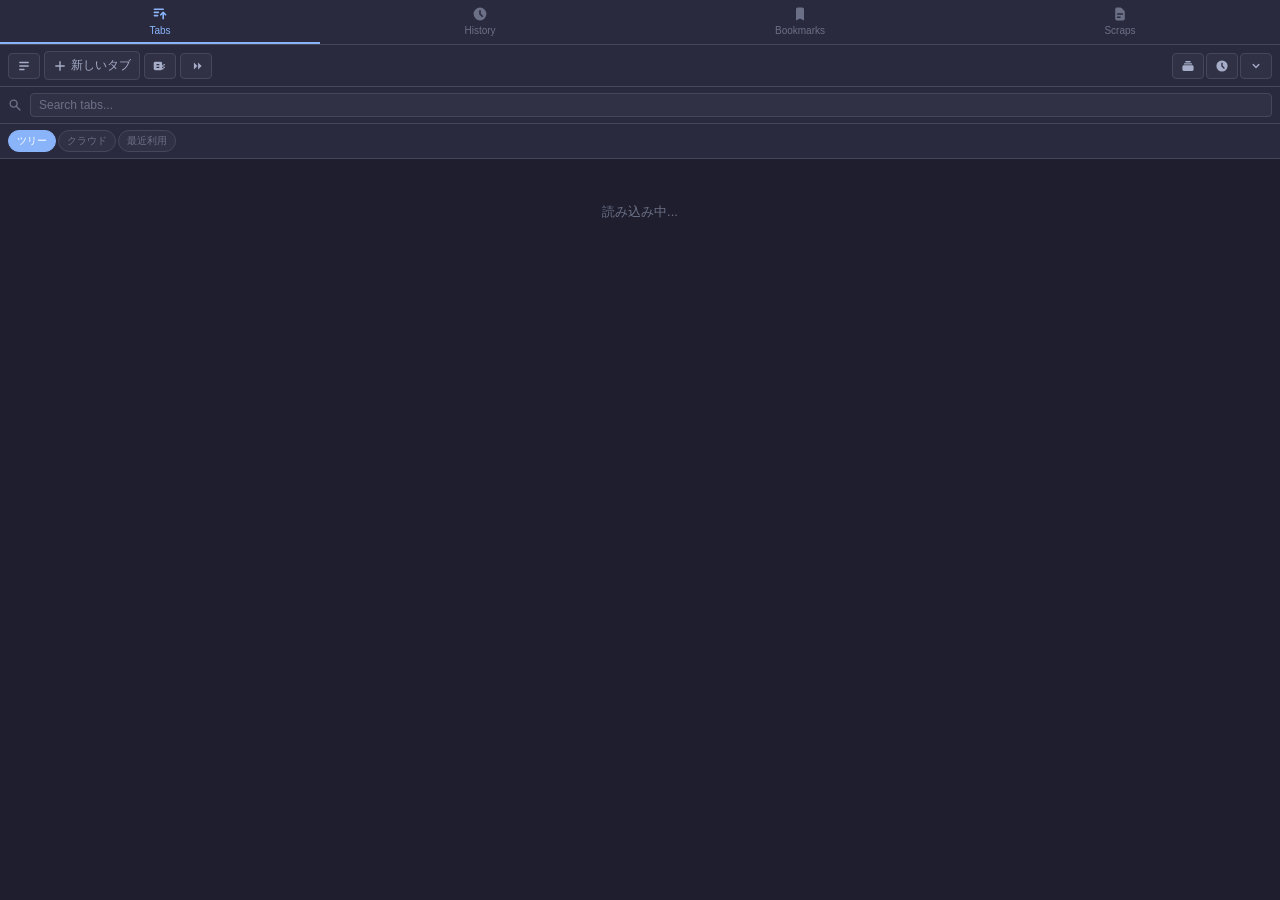
<file: tree-tab-manager/sidepanel/index.html>
<!DOCTYPE html>
<html lang="ja">

<head>
  <meta charset="UTF-8">
  <meta name="viewport" content="width=device-width, initial-scale=1.0">
  <title data-i18n="extName">Tree Tab Manager</title>
  <link rel="stylesheet" href="panel.css">
</head>

<body>
  <!-- ヘッダー（タイトル重複防止のため非表示設定） -->
  <header class="header" style="display: none;">
    <div class="header-title">
      <svg class="header-icon" viewBox="0 0 20 20" fill="currentColor">
        <path
          d="M3 4a1 1 0 011-1h12a1 1 0 011 1v2a1 1 0 01-1 1H4a1 1 0 01-1-1V4zM3 10a1 1 0 011-1h6a1 1 0 011 1v6a1 1 0 01-1 1H4a1 1 0 01-1-1v-6zM14 9a1 1 0 00-1 1v6a1 1 0 001 1h2a1 1 0 001-1v-6a1 1 0 00-1-1h-2z" />
      </svg>
      <span class="header-title-text" data-i18n="extName">Tree Tab Manager</span>
    </div>
  </header>

  <!-- タブナビゲーション -->
  <nav class="tab-nav" id="main-nav">
    <button class="tab-btn active" data-panel="tabs" data-i18n="navTabs">
      <svg viewBox="0 0 20 20" fill="currentColor">
        <path
          d="M3 3a1 1 0 000 2h11a1 1 0 100-2H3zM3 7a1 1 0 000 2h5a1 1 0 000-2H3zM3 11a1 1 0 100 2h4a1 1 0 100-2H3zM13 16a1 1 0 102 0v-5.586l1.293 1.293a1 1 0 001.414-1.414l-3-3a1 1 0 00-1.414 0l-3 3a1 1 0 101.414 1.414L13 10.414V16z" />
      </svg>
      Tabs
    </button>
    <button class="tab-btn" data-panel="history" data-i18n="navHistory">
      <svg viewBox="0 0 20 20" fill="currentColor">
        <path fill-rule="evenodd"
          d="M10 18a8 8 0 100-16 8 8 0 000 16zm1-12a1 1 0 10-2 0v4a1 1 0 00.293.707l2.828 2.829a1 1 0 101.415-1.415L11 9.586V6z"
          clip-rule="evenodd" />
      </svg>
      History
    </button>
    <button class="tab-btn" data-panel="bookmarks" data-i18n="navBookmarks">
      <svg viewBox="0 0 20 20" fill="currentColor">
        <path d="M5 4a2 2 0 012-2h6a2 2 0 012 2v14l-5-2.5L5 18V4z" />
      </svg>
      Bookmarks
    </button>
    <button class="tab-btn" data-panel="snippets" data-i18n="navSnippets">
      <svg viewBox="0 0 20 20" fill="currentColor">
        <path fill-rule="evenodd" d="M4 4a2 2 0 012-2h4.586A2 2 0 0112 2.586L15.414 6A2 2 0 0116 7.414V16a2 2 0 01-2 2H6a2 2 0 01-2-2V4zm2 6a1 1 0 011-1h6a1 1 0 110 2H7a1 1 0 01-1-1zm1 3a1 1 0 100 2h3a1 1 0 100-2H7z" clip-rule="evenodd" />
      </svg>
      Scraps
    </button>
  </nav>

  <!-- タブパネル -->
  <div id="panel-tabs" class="panel active">
    <!-- ツールバー -->
    <div class="toolbar">
      <button class="toolbar-btn" id="btn-display-mode" title="表示モード切替" data-i18n-title="displayMode">
        <svg viewBox="0 0 20 20" fill="currentColor">
          <path fill-rule="evenodd"
            d="M3 5a1 1 0 011-1h12a1 1 0 110 2H4a1 1 0 01-1-1zM3 10a1 1 0 011-1h12a1 1 0 110 2H4a1 1 0 01-1-1zM3 15a1 1 0 011-1h6a1 1 0 110 2H4a1 1 0 01-1-1z"
            clip-rule="evenodd" />
        </svg>
      </button>
      <button class="toolbar-btn" id="btn-new-tab" title="新しいタブ" data-i18n-title="toolbarNewTab">
        <svg viewBox="0 0 20 20" fill="currentColor">
          <path fill-rule="evenodd"
            d="M10 3a1 1 0 011 1v5h5a1 1 0 110 2h-5v5a1 1 0 11-2 0v-5H4a1 1 0 110-2h5V4a1 1 0 011-1z"
            clip-rule="evenodd" />
        </svg>
        <span data-i18n="toolbarNewTab">新しいタブ</span>
      </button>
      <button class="toolbar-btn" id="btn-toggle-close-on-select" title="選択後にパネルを自動で閉じる"
        data-i18n-title="toolbarCloseOnSelect">
        <svg viewBox="0 0 20 20" fill="currentColor">
          <path
            d="M3 4a2 2 0 00-2 2v8a2 2 0 002 2h8a2 2 0 002-2V6a2 2 0 00-2-2H3zm2 3h4v2H5V7zm0 4h4v2H5v-2zM13 13h2v2h-2v-2zm2-2h2v2h-2v-2zm-2-2h2v2h-2V9zm2-2h2v2h-2V7z" />
        </svg>
      </button>
      <button class="toolbar-btn" id="btn-toggle-selection-animation" title="選択時の移動アニメーション切替"
        data-i18n-title="toolbarTabSelectionAnimation">
        <svg viewBox="0 0 20 20" fill="currentColor">
          <path d="M7 5l5 5-5 5M13 5l5 5-5 5" />
        </svg>
      </button>
      <div class="toolbar-right">
        <button class="toolbar-btn" id="btn-sessions" title="セッション管理" data-i18n-title="toolbarSessions">
          <svg viewBox="0 0 20 20" fill="currentColor">
            <path
              d="M7 3a1 1 0 000 2h6a1 1 0 100-2H7zM4 7a1 1 0 011-1h10a1 1 0 110 2H5a1 1 0 01-1-1zM2 11a2 2 0 012-2h12a2 2 0 012 2v4a2 2 0 01-2 2H4a2 2 0 01-2-2v-4z" />
          </svg>
        </button>
        <button class="toolbar-btn" id="btn-sort-mode" title="並び順: ツリー" data-i18n-title="sortTree">
          <svg viewBox="0 0 20 20" fill="currentColor">
            <path fill-rule="evenodd"
              d="M10 18a8 8 0 100-16 8 8 0 000 16zm1-12a1 1 0 10-2 0v4a1 1 0 00.293.707l2.828 2.829a1 1 0 101.415-1.415L11 9.586V6z"
              clip-rule="evenodd" />
          </svg>
        </button>
        <button class="toolbar-btn" id="btn-toggle-all" title="すべて展開/折りたたむ" data-i18n-title="toolbarToggleAll">
          <svg viewBox="0 0 20 20" fill="currentColor" class="toggle-all-icon">
            <path fill-rule="evenodd"
              d="M5.293 7.293a1 1 0 011.414 0L10 10.586l3.293-3.293a1 1 0 111.414 1.414l-4 4a1 1 0 01-1.414 0l-4-4a1 1 0 010-1.414z"
              clip-rule="evenodd" />
          </svg>
        </button>
      </div>
    </div>
    <div class="search-bar">
      <svg class="search-icon" viewBox="0 0 20 20" fill="currentColor">
        <path fill-rule="evenodd"
          d="M8 4a4 4 0 100 8 4 4 0 000-8zM2 8a6 6 0 1110.89 3.476l4.817 4.817a1 1 0 01-1.414 1.414l-4.816-4.816A6 6 0 012 8z"
          clip-rule="evenodd" />
      </svg>
      <input type="text" id="tab-search" placeholder="Search tabs..." data-i18n-placeholder="tabSearchPlaceholder"
        class="search-input">
    </div>

    <div class="sort-bar">
      <div class="sort-buttons">
        <button class="sort-btn active" data-sort="tree" data-i18n="sortTree">ツリー</button>
        <button class="sort-btn" data-sort="cloud" data-i18n="sortCloud">クラウド</button>
        <button class="sort-btn" data-sort="recent" data-i18n="sortRecentUsed">最近利用</button>
      </div>
    </div>

    <!-- タブツリー表示エリア -->
    <div class="tree-container" id="tab-tree">
      <div class="loading" data-i18n="msgLoading">読み込み中...</div>
    </div>
  </div>

  <!-- 履歴パネル -->
  <div id="panel-history" class="panel">
    <div class="search-bar">
      <svg class="search-icon" viewBox="0 0 20 20" fill="currentColor">
        <path fill-rule="evenodd"
          d="M8 4a4 4 0 100 8 4 4 0 000-8zM2 8a6 6 0 1110.89 3.476l4.817 4.817a1 1 0 01-1.414 1.414l-4.816-4.816A6 6 0 012 8z"
          clip-rule="evenodd" />
      </svg>
      <input type="text" id="history-search" placeholder="履歴を検索..." data-i18n-placeholder="historySearchPlaceholder"
        class="search-input">
      <button class="toolbar-btn" id="btn-refresh-history" title="更新" data-i18n-title="btnRefreshHistory">
        <svg viewBox="0 0 20 20" fill="currentColor">
          <path fill-rule="evenodd"
            d="M4 2a1 1 0 011 1v2.101a7.002 7.002 0 0111.601 2.566 1 1 0 11-1.885.666A5.002 5.002 0 005.999 7H9a1 1 0 010 2H4a1 1 0 01-1-1V3a1 1 0 011-1z"
            clip-rule="evenodd" />
        </svg>
      </button>
    </div>
    <div class="sort-bar">
      <span class="sort-label" data-i18n="sortLabel">並び順:</span>
      <div class="sort-buttons">
        <button class="sort-btn active" data-sort="recent" data-i18n="sortRecent">最近利用</button>
        <button class="sort-btn" data-sort="unique" data-i18n="sortUnique">スッキリ</button>
        <button class="sort-btn" data-sort="cloud" data-i18n="sortCloud">クラウド</button>
      </div>
    </div>
    <div class="list-container" id="history-list">
      <div class="loading" data-i18n="msgLoading">読み込み中...</div>
    </div>
  </div>

  <!-- お気に入りパネル -->
  <div id="panel-bookmarks" class="panel">
    <div class="sort-bar">
      <span class="sort-label" data-i18n="sortLabel">並び順:</span>
      <div class="sort-buttons">
        <button class="sort-btn active" data-sort="recent-used" data-i18n="sortRecentUsed">最近利用</button>
        <button class="sort-btn" data-sort="recent-added" data-i18n="sortRecentAdded">最近追加</button>
        <button class="sort-btn" data-sort="most-visited" data-i18n="sortMostVisited">頻度順</button>
        <button class="sort-btn" data-sort="cloud" data-i18n="sortCloud">クラウド</button>
        <button class="sort-btn" data-sort="tree" data-i18n="sortTree">ツリー</button>
      </div>
    </div>
    <div class="search-bar">
      <svg class="search-icon" viewBox="0 0 20 20" fill="currentColor">
        <path fill-rule="evenodd"
          d="M8 4a4 4 0 100 8 4 4 0 000-8zM2 8a6 6 0 1110.89 3.476l4.817 4.817a1 1 0 01-1.414 1.414l-4.816-4.816A6 6 0 012 8z"
          clip-rule="evenodd" />
      </svg>
      <input type="text" id="bookmark-search" placeholder="お気に入りを検索..."
        data-i18n-placeholder="bookmarkSearchPlaceholder" class="search-input">
    </div>
    <div class="list-container" id="bookmark-list">
      <div class="loading" data-i18n="msgLoading">読み込み中...</div>
    </div>
  </div>

  <!-- スニペットパネル -->
  <div id="panel-snippets" class="panel">
    <div class="search-bar">
      <svg class="search-icon" viewBox="0 0 20 20" fill="currentColor">
        <path fill-rule="evenodd"
          d="M8 4a4 4 0 100 8 4 4 0 000-8zM2 8a6 6 0 1110.89 3.476l4.817 4.817a1 1 0 01-1.414 1.414l-4.816-4.816A6 6 0 012 8z"
          clip-rule="evenodd" />
      </svg>
      <input type="text" id="snippet-search" placeholder="スニペットを検索..."
        data-i18n-placeholder="snippetSearchPlaceholder" class="search-input">
      <button class="toolbar-btn" id="btn-add-snippet-folder" title="フォルダ作成" data-i18n-title="navSnippetsAddFolder">
        <svg viewBox="0 0 20 20" fill="currentColor">
          <path d="M2 6a2 2 0 012-2h5l2 2h5a2 2 0 012 2v6a2 2 0 01-2 2H4a2 2 0 01-2-2V6z" />
          <path fill="white" d="M10 9a1 1 0 011 1v1h1a1 1 0 110 2h-1v1a1 1 0 11-2 0v-1H8a1 1 0 110-2h1v-1a1 1 0 011-1z" />
        </svg>
      </button>
    </div>
    <div class="list-container" id="snippet-list">
      <div class="loading" data-i18n="msgLoading">読み込み中...</div>
    </div>
  </div>

  <!-- リーディングリストパネル -->
  <div id="panel-readingList" class="panel">
    <div class="search-bar">
      <svg class="search-icon" viewBox="0 0 20 20" fill="currentColor">
        <path fill-rule="evenodd"
          d="M8 4a4 4 0 100 8 4 4 0 000-8zM2 8a6 6 0 1110.89 3.476l4.817 4.817a1 1 0 01-1.414 1.414l-4.816-4.816A6 6 0 012 8z"
          clip-rule="evenodd" />
      </svg>
      <input type="text" id="reading-list-search" placeholder="Search list..."
        data-i18n-placeholder="readingListSearchPlaceholder" class="search-input">
    </div>
    <div class="list-container" id="reading-list-container">
      <div class="loading" data-i18n="msgLoading">読み込み中...</div>
    </div>
  </div>

  <!-- Google Drive パネル -->
  <div id="panel-googleDrive" class="panel">
    <div class="search-bar">
      <svg class="search-icon" viewBox="0 0 20 20" fill="currentColor">
        <path fill-rule="evenodd"
          d="M8 4a4 4 0 100 8 4 4 0 000-8zM2 8a6 6 0 1110.89 3.476l4.817 4.817a1 1 0 01-1.414 1.414l-4.816-4.816A6 6 0 012 8z"
          clip-rule="evenodd" />
      </svg>
      <input type="text" id="drive-search" placeholder="Driveを検索..." data-i18n-placeholder="driveSearchPlaceholder"
        class="search-input">
      <button class="toolbar-btn" id="btn-search-drive-external" title="Driveで検索">
        <svg viewBox="0 0 20 20" fill="currentColor">
          <path fill-rule="evenodd" d="M8 4a4 4 0 100 8 4 4 0 000-8zM2 8a6 6 0 1110.89 3.476l4.817 4.817a1 1 0 01-1.414 1.414l-4.816-4.816A6 6 0 012 8z" clip-rule="evenodd" />
        </svg>
      </button>
      <button class="toolbar-btn" id="btn-refresh-drive" title="更新" data-i18n-title="btnRefreshDrive">
        <svg viewBox="0 0 20 20" fill="currentColor">
          <path fill-rule="evenodd"
            d="M4 2a1 1 0 011 1v2.101a7.002 7.002 0 0111.601 2.566 1 1 0 11-1.885.666A5.002 5.002 0 005.999 7H9a1 1 0 010 2H4a1 1 0 01-1-1V3a1 1 0 011-1z"
            clip-rule="evenodd" />
        </svg>
      </button>
    </div>
    <div class="drive-toolbar">
      <div class="drive-view-toggle">
        <button id="btn-drive-view-recent" class="toolbar-btn active" data-i18n="driveRecentTitle">最近利用</button>
        <button id="btn-drive-view-tree" class="toolbar-btn" data-i18n="driveFoldersTitle">ツリー表示</button>
      </div>
      <div id="drive-sort-controls" class="drive-sort-options hidden">
        <button id="btn-drive-toggle-files" class="sort-btn active">ファイル表示</button>
        <button id="btn-drive-sort-name" class="sort-btn active">名前</button>
        <button id="btn-drive-sort-modified" class="sort-btn">更新順</button>
        <button id="btn-drive-sort-opened" class="sort-btn">開封順</button>
      </div>
    </div>
    <div class="drive-container" id="drive-content">
      <div id="drive-recent-section" class="drive-section">
        <div id="drive-recent-list" class="drive-list"></div>
      </div>
      <div id="drive-tree-section" class="drive-section hidden">
        <div id="drive-tree" class="drive-tree"></div>
      </div>
    </div>
  </div>

  <!-- 設定パネル -->
  <div id="panel-settings" class="panel">
    <div class="settings-container">
      <h2 class="settings-title" data-i18n="settingsTitle">タブの表示設定</h2>
      <p class="settings-desc" data-i18n="settingsDesc">ドラッグ＆ドロップで並び替え、チェックボックスで表示/非表示を切り替えます。</p>
      <div id="tab-visibility-list" class="settings-list">
        <!-- JSで動的に生成 -->
      </div>

      <hr class="settings-divider">
      <h3 class="settings-subtitle" data-i18n="settingsOtherTitle">その他の設定</h3>

      <hr class="settings-divider">
      <h3 class="settings-subtitle" data-i18n="settingsShortcutsTitle">キーボードショートカット (デフォルト)</h3>
      <div class="settings-list shortcuts-list">
        <div class="shortcut-item">
          <span class="shortcut-key">T</span> <span class="shortcut-desc">タブパネル</span>
        </div>
        <div class="shortcut-item">
          <span class="shortcut-key">H</span> <span class="shortcut-desc">履歴パネル</span>
        </div>
        <div class="shortcut-item">
          <span class="shortcut-key">F</span> <span class="shortcut-desc">お気に入り</span>
        </div>
        <div class="shortcut-item">
          <span class="shortcut-key">C</span> <span class="shortcut-desc">スニペット</span>
        </div>
        <div class="shortcut-item">
          <span class="shortcut-key">S</span> <span class="shortcut-desc">設定</span>
        </div>
        <div class="shortcut-item">
          <span class="shortcut-key">/</span> <span class="shortcut-desc">検索をフォーカス</span>
        </div>
        <div class="shortcut-item">
          <span class="shortcut-key">M</span> <span class="shortcut-desc">表示モード切替</span>
        </div>
      </div>

      <div class="settings-list" id="other-settings-list" style="margin-top: 20px;">
        <div class="settings-item-normal" style="flex-direction: column; align-items: flex-start; gap: 10px;">
          <div class="settings-item-label" data-i18n="settingsThemeColor">テーマカラー</div>
          <div class="theme-color-swatches" id="theme-color-swatches">
            <button class="color-swatch" data-color="blue" style="background:#89b4fa" title="Blue"></button>
            <button class="color-swatch" data-color="green" style="background:#a6e3a1" title="Green"></button>
            <button class="color-swatch" data-color="yellow" style="background:#f9e2af" title="Yellow"></button>
            <button class="color-swatch" data-color="red" style="background:#f38ba8" title="Red"></button>
            <button class="color-swatch" data-color="purple" style="background:#cba6f7" title="Purple"></button>
            <button class="color-swatch" data-color="pink" style="background:#f5c2e7" title="Pink"></button>
            <label class="color-swatch color-swatch-custom" title="Custom color"
              style="cursor:pointer; overflow:hidden; position:relative;">
              <span style="font-size:16px; line-height:1; pointer-events:none;">🎨</span>
              <input type="color" id="setting-theme-custom"
                style="opacity:0; position:absolute; inset:0; width:100%; height:100%; cursor:pointer; border:none; padding:0;">
            </label>
          </div>
        </div>
        <label class="settings-item-normal">
          <div class="settings-item-label" data-i18n="settingsColorScheme">外観モード</div>
          <select id="setting-color-scheme" class="settings-select">
            <option value="auto" data-i18n="schemeSystem">システム設定</option>
            <option value="light" data-i18n="schemeLight">ライト</option>
            <option value="dark" data-i18n="schemeDark">ダーク</option>
          </select>
        </label>

        <label class="settings-item-normal">
          <div class="settings-item-label" data-i18n="settingsTabDisplayMode">タブの表示モード</div>
          <select id="setting-display-mode" class="settings-select">
            <option value="full" data-i18n="modeFull">標準</option>
            <option value="compact" data-i18n="modeCompact">コンパクト</option>
            <option value="mini" data-i18n="modeMini">ミニ</option>
          </select>
        </label>

        <label class="settings-item-normal">
          <div class="settings-item-label" data-i18n="settingsInteractionMode">パネルの表示方法</div>
          <select id="setting-interaction-mode" class="settings-select">
            <option value="sidepanel" data-i18n="interactionSidepanel">サイドパネル</option>
            <option value="popup" data-i18n="interactionPopup">ポップアップ</option>
          </select>
        </label>

        <label class="settings-item-normal">
          <div class="settings-item-label" data-i18n="settingsHistoryRecentlyClosed">履歴: 最近閉じたタブを表示</div>
          <input type="checkbox" id="setting-history-recent" class="settings-checkbox">
        </label>

        <label class="settings-item-normal">
          <div class="settings-item-label" data-i18n="settingsBookmarkVisitCount">お気に入り: 頻度順で回数を表示</div>
          <input type="checkbox" id="setting-bookmark-visit" class="settings-checkbox">
        </label>

        <label class="settings-item-normal">
          <div class="settings-item-label" data-i18n="settingsSidePanelSide">サイドパネルの位置（左/右）</div>
          <select id="setting-side-panel-side" class="settings-select">
            <option value="right" data-i18n="sideRight">右</option>
            <option value="left" data-i18n="sideLeft">左</option>
          </select>
        </label>

        <label class="settings-item-normal">
          <div class="settings-item-label" data-i18n="settingsFocusIntensity">フォーカス効果の強度</div>
          <select id="setting-focus-intensity" class="settings-select">
            <option value="none" data-i18n="focusNone">なし</option>
            <option value="low" data-i18n="focusLow">控えめ</option>
            <option value="medium" data-i18n="focusMedium">標準</option>
            <option value="high" data-i18n="focusHigh">強力</option>
          </select>
        </label>

        <label class="settings-item-normal">
          <div class="settings-item-label" data-i18n="settingsCloseOnSelect">タブ選択後に閉じる</div>
          <input type="checkbox" id="setting-close-on-select" class="settings-checkbox">
        </label>

        <label class="settings-item-normal">
          <div class="settings-item-label" data-i18n="settingsTabSelectionAnimation">選択されたタブを右に少し動かす</div>
          <input type="checkbox" id="setting-tab-selection-animation" class="settings-checkbox">
        </label>

        <label class="settings-item-normal">
          <div class="settings-item-label" data-i18n="settingsToggleSize">開閉ボタンの大きさ</div>
          <select id="setting-toggle-size" class="settings-select">
            <option value="small" data-i18n="sizeSmall">小</option>
            <option value="medium" data-i18n="sizeMedium">中</option>
            <option value="large" data-i18n="sizeLarge">大</option>
          </select>
        </label>

        <div class="settings-item-vertical">
          <div class="settings-item-header">
            <div class="settings-item-label" data-i18n="settingsFontSize">タブの文字サイズ</div>
            <span id="tab-font-size-value" class="settings-value">12px</span>
          </div>
          <input type="range" id="setting-tab-font-size" min="10" max="18" step="1" class="settings-slider">
        </div>
      </div>

    </div>
  </div>

  <!-- セッション管理モーダル -->
  <div id="modal-sessions" class="modal hidden">
    <div class="modal-content">
      <div class="modal-header">
        <h3 data-i18n="toolbarSessions">セッション管理</h3>
        <button class="modal-close" data-modal="modal-sessions">&times;</button>
      </div>
      <div class="modal-body">
        <!-- 保存セクション -->
        <div class="modal-section">
          <h4 class="modal-section-title" data-i18n="modalSaveSessionTitle">現在のセッションを保存</h4>
          <div class="save-session-form">
            <input type="text" id="session-name-input" placeholder="セッション名を入力..."
              data-i18n-placeholder="sessionNamePlaceholder" class="modal-input">
            <button class="btn-primary" id="btn-confirm-save" data-i18n="btnSave">保存</button>
          </div>
        </div>

        <hr class="modal-divider">

        <!-- 呼び出しセクション -->
        <div class="modal-section">
          <h4 class="modal-section-title" data-i18n="modalLoadSessionTitle">保存済みのセッションを呼び出し</h4>
          <div id="session-list" class="session-list">
            <div class="loading" data-i18n="msgLoading">読み込み中...</div>
          </div>
        </div>
      </div>
    </div>
  </div>

  <!-- スニペット編集モーダル -->
  <div id="modal-snippet-edit" class="modal hidden">
    <div class="modal-content">
      <div class="modal-header">
        <h3 data-i18n="snippetEditTitle">スニペットの編集</h3>
        <button class="modal-close" data-modal="modal-snippet-edit">&times;</button>
      </div>
      <div class="modal-body">
        <div class="modal-section">
          <label class="modal-label" data-i18n="ctxEditName">名称</label>
          <input type="text" id="edit-snippet-name" class="modal-input">
        </div>
        <div class="modal-section">
          <label class="modal-label" data-i18n="snippetUrlPlaceholder">URL</label>
          <input type="text" id="edit-snippet-url" class="modal-input">
        </div>
        <div class="modal-section">
          <label class="modal-label" data-i18n="snippetTextPlaceholder">本文</label>
          <textarea id="edit-snippet-text" class="modal-input" style="height: 120px; resize: none; word-break: break-all;"></textarea>
        </div>
        <div class="modal-section">
          <label class="modal-label" data-i18n="snippetDescPlaceholder">説明</label>
          <textarea id="edit-snippet-desc" class="modal-input" style="height: 60px; resize: none;"></textarea>
        </div>
      </div>
      <div class="modal-footer">
        <button class="btn-secondary modal-close" data-modal="modal-snippet-edit" data-i18n="btnCancel">キャンセル</button>
        <button class="btn-primary" id="btn-save-edit-snippet" data-i18n="btnSave">保存</button>
      </div>
    </div>
  </div>

  <!-- スニペットフォルダ編集モーダル -->
  <div id="modal-folder-edit" class="modal hidden">
    <div class="modal-content">
      <div class="modal-header">
        <h3 id="folder-modal-title">フォルダの作成</h3>
        <button class="modal-close" data-modal="modal-folder-edit">&times;</button>
      </div>
      <div class="modal-body">
        <div class="modal-section">
          <label class="modal-label" data-i18n="ctxEditName">名称</label>
          <input type="text" id="edit-folder-name" class="modal-input" data-i18n-placeholder="folderNamePlaceholder">
        </div>
      </div>
      <div class="modal-footer">
        <button class="btn-secondary modal-close" data-modal="modal-folder-edit" data-i18n="btnCancel">キャンセル</button>
        <button class="btn-primary" id="btn-save-folder" data-i18n="btnSave">保存</button>
      </div>
    </div>
  </div>

  <!-- コンテキストメニュー -->
  <div id="context-menu" class="context-menu hidden">
    <ul id="context-menu-items"></ul>
  </div>

  <!-- トースト通知 -->
  <div id="toast" class="toast hidden"></div>

  <script src="panel.js"></script>
</body>

</html>
</file>
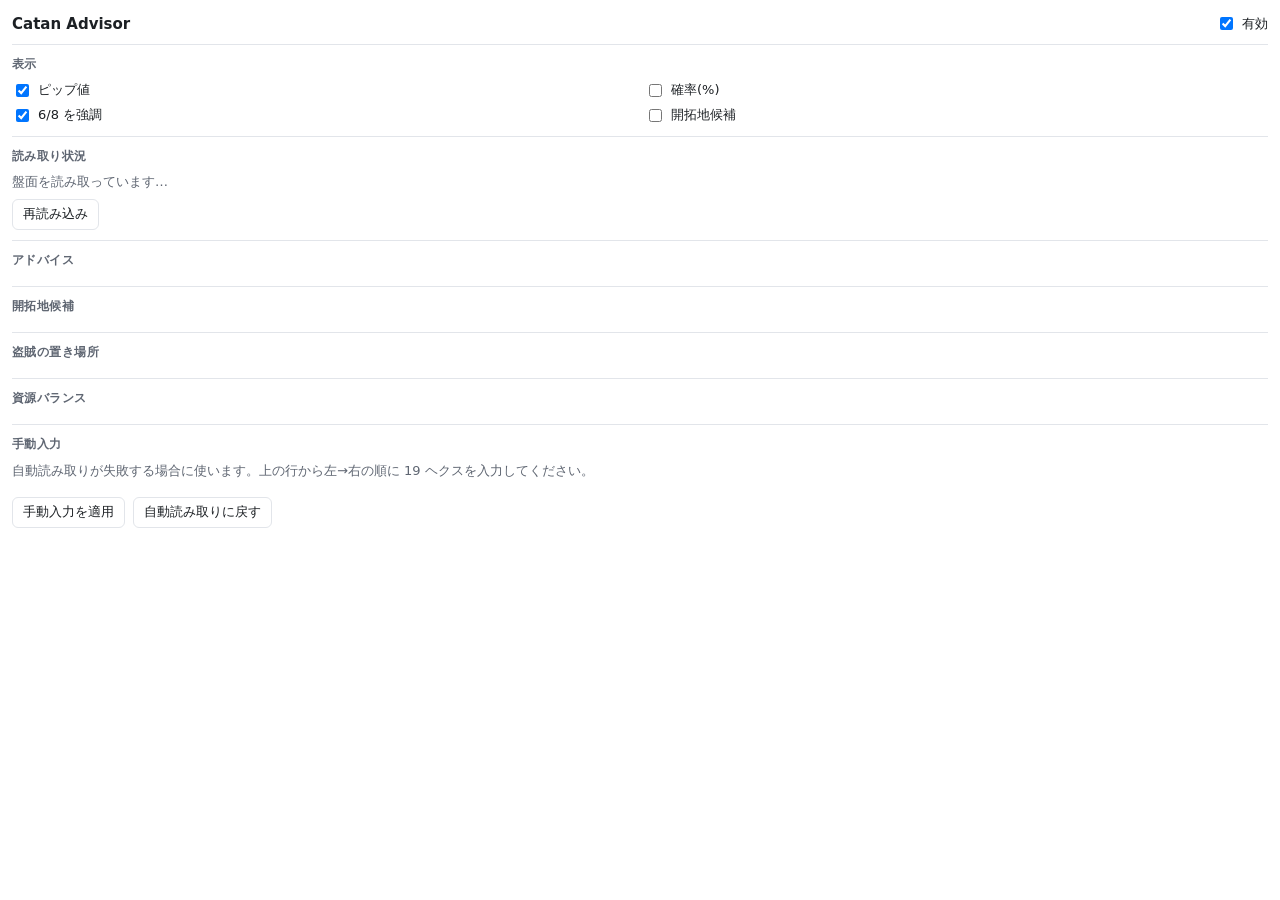
<file: catan-bga-advisor/src/panel/index.html>
<!DOCTYPE html>
<html lang="ja">
  <head>
    <meta charset="utf-8" />
    <meta name="viewport" content="width=device-width, initial-scale=1" />
    <title>Catan Advisor</title>
    <link rel="stylesheet" href="panel.css" />
  </head>
  <body>
    <header class="header">
      <h1>Catan Advisor</h1>
      <label class="switch">
        <input type="checkbox" id="toggle-enabled" checked />
        <span>有効</span>
      </label>
    </header>

    <section class="section" aria-labelledby="display-heading">
      <h2 id="display-heading">表示</h2>
      <div class="toggles">
        <label class="switch"><input type="checkbox" id="toggle-pips" checked /><span>ピップ値</span></label>
        <label class="switch"><input type="checkbox" id="toggle-probability" /><span>確率(%)</span></label>
        <label class="switch"><input type="checkbox" id="toggle-red" checked /><span>6/8 を強調</span></label>
        <label class="switch"><input type="checkbox" id="toggle-spots" /><span>開拓地候補</span></label>
      </div>
    </section>

    <section class="section" aria-labelledby="status-heading">
      <h2 id="status-heading">読み取り状況</h2>
      <p class="status" id="status">盤面を読み取っています…</p>
      <ul class="warnings" id="warnings"></ul>
      <button type="button" id="refresh">再読み込み</button>
    </section>

    <section class="section" aria-labelledby="advice-heading">
      <h2 id="advice-heading">アドバイス</h2>
      <ul class="notes" id="notes"></ul>
    </section>

    <section class="section" aria-labelledby="spots-heading">
      <h2 id="spots-heading">開拓地候補</h2>
      <ol class="spots" id="spots"></ol>
    </section>

    <section class="section" aria-labelledby="robber-heading">
      <h2 id="robber-heading">盗賊の置き場所</h2>
      <ol class="spots" id="robber"></ol>
    </section>

    <section class="section" aria-labelledby="scarcity-heading">
      <h2 id="scarcity-heading">資源バランス</h2>
      <ul class="scarcity" id="scarcity"></ul>
    </section>

    <section class="section" aria-labelledby="manual-heading">
      <h2 id="manual-heading">手動入力</h2>
      <p class="hint">
        自動読み取りが失敗する場合に使います。上の行から左→右の順に 19 ヘクスを入力してください。
      </p>
      <div class="manual" id="manual"></div>
      <div class="manual-actions">
        <button type="button" id="manual-apply">手動入力を適用</button>
        <button type="button" id="manual-clear">自動読み取りに戻す</button>
      </div>
    </section>

    <script src="../core/pips.js"></script>
    <script src="../core/geometry.js"></script>
    <script src="../core/board.js"></script>
    <script src="../core/evaluate.js"></script>
    <script src="panel.js"></script>
  </body>
</html>
</file>
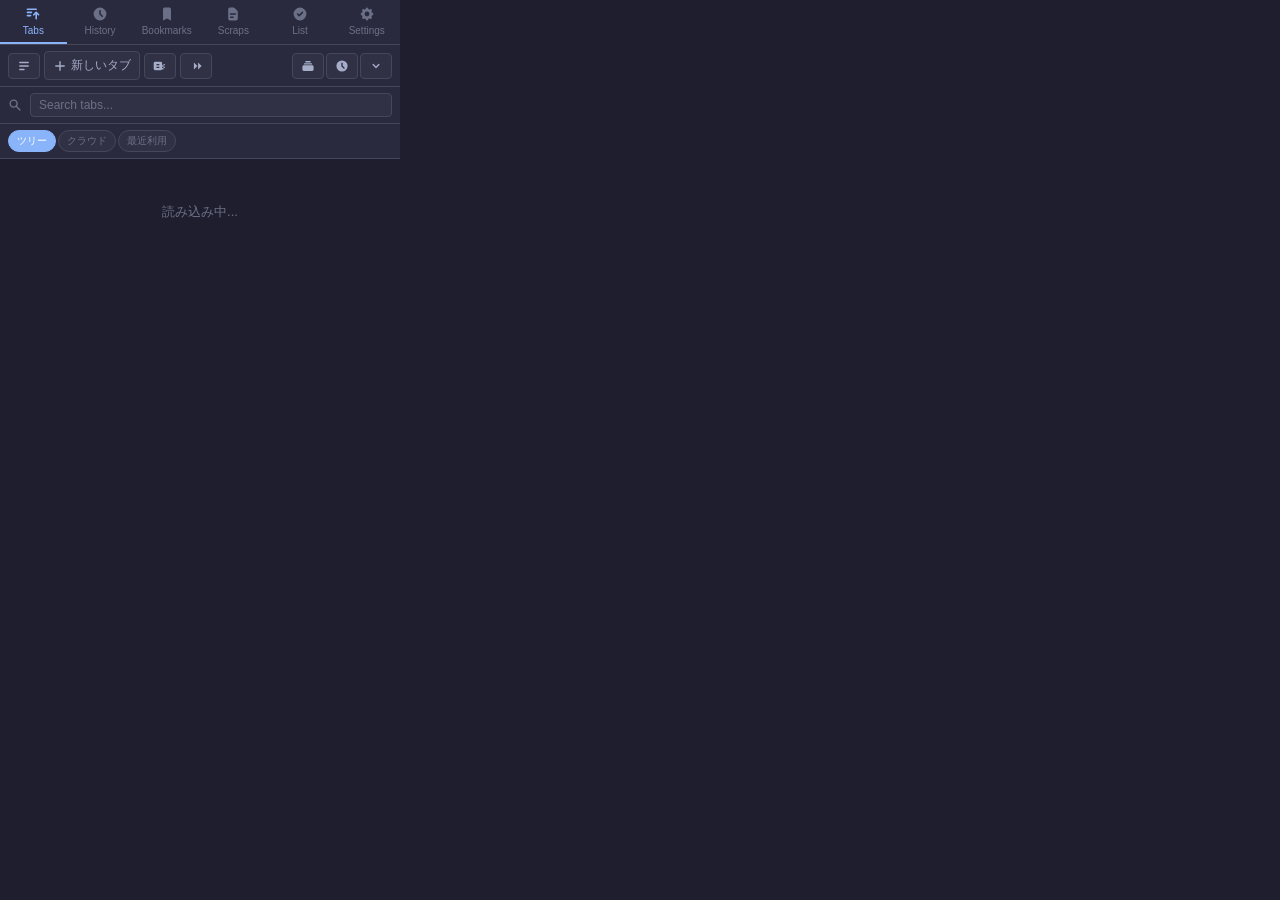
<file: tree-tab-manager/sidepanel/popup.html>
<!DOCTYPE html>
<html lang="ja">

<head>
  <meta charset="UTF-8">
  <meta name="viewport" content="width=device-width, initial-scale=1.0">
  <title data-i18n="extName">Tree Tab Manager</title>
  <link rel="stylesheet" href="panel.css">
  <style>
    body.is-popup {
      width: 400px;
      height: 600px;
      margin: 0;
      overflow: hidden;
    }
  </style>
</head>

<body class="is-popup">
  <!-- ヘッダー（タイトル重複防止のため非表示設定） -->
  <header class="header" style="display: none;">
    <div class="header-title">
      <svg class="header-icon" viewBox="0 0 20 20" fill="currentColor">
        <path
          d="M3 4a1 1 0 011-1h12a1 1 0 011 1v2a1 1 0 01-1 1H4a1 1 0 01-1-1V4zM3 10a1 1 0 011-1h6a1 1 0 011 1v6a1 1 0 01-1 1H4a1 1 0 01-1-1v-6zM14 9a1 1 0 00-1 1v6a1 1 0 001 1h2a1 1 0 001-1v-6a1 1 0 00-1-1h-2z" />
      </svg>
      <span class="header-title-text" data-i18n="extName">Tree Tab Manager</span>
    </div>
  </header>

  <!-- タブナビゲーション -->
  <nav class="tab-nav" id="main-nav">
    <button class="tab-btn active" data-panel="tabs" data-i18n="navTabs">
      <svg viewBox="0 0 20 20" fill="currentColor">
        <path
          d="M3 3a1 1 0 000 2h11a1 1 0 100-2H3zM3 7a1 1 0 000 2h5a1 1 0 000-2H3zM3 11a1 1 0 100 2h4a1 1 0 100-2H3zM13 16a1 1 0 102 0v-5.586l1.293 1.293a1 1 0 001.414-1.414l-3-3a1 1 0 00-1.414 0l-3 3a1 1 0 101.414 1.414L13 10.414V16z" />
      </svg>
      Tabs
    </button>
    <button class="tab-btn" data-panel="history" data-i18n="navHistory">
      <svg viewBox="0 0 20 20" fill="currentColor">
        <path fill-rule="evenodd"
          d="M10 18a8 8 0 100-16 8 8 0 000 16zm1-12a1 1 0 10-2 0v4a1 1 0 00.293.707l2.828 2.829a1 1 0 101.415-1.415L11 9.586V6z"
          clip-rule="evenodd" />
      </svg>
      History
    </button>
    <button class="tab-btn" data-panel="bookmarks" data-i18n="navBookmarks">
      <svg viewBox="0 0 20 20" fill="currentColor">
        <path d="M5 4a2 2 0 012-2h6a2 2 0 012 2v14l-5-2.5L5 18V4z" />
      </svg>
      Bookmarks
    </button>
    <button class="tab-btn" data-panel="snippets" data-i18n="navSnippets">
      <svg viewBox="0 0 20 20" fill="currentColor">
        <path fill-rule="evenodd" d="M4 4a2 2 0 012-2h4.586A2 2 0 0112 2.586L15.414 6A2 2 0 0116 7.414V16a2 2 0 01-2 2H6a2 2 0 01-2-2V4zm2 6a1 1 0 011-1h6a1 1 0 110 2H7a1 1 0 01-1-1zm1 3a1 1 0 100 2h3a1 1 0 100-2H7z" clip-rule="evenodd" />
      </svg>
      Scraps
    </button>
    <button class="tab-btn" data-panel="readingList" data-i18n="navReadingList">
      <svg viewBox="0 0 20 20" fill="currentColor">
        <path fill-rule="evenodd" d="M10 18a8 8 0 100-16 8 8 0 000 16zm3.707-9.293a1 1 0 00-1.414-1.414L9 10.586 7.707 9.293a1 1 0 00-1.414 1.414l2 2a1 1 0 001.414 0l4-4z" clip-rule="evenodd" />
      </svg>
      List
    </button>
    <button class="tab-btn" data-panel="settings" data-i18n="navSettings">
      <svg viewBox="0 0 20 20" fill="currentColor">
        <path fill-rule="evenodd" d="M11.49 3.17c-.38-1.56-2.6-1.56-2.98 0a1.532 1.532 0 01-2.286.948c-1.372-.836-2.942.734-2.106 2.106.54.886.061 2.042-.947 2.287-1.561.379-1.561 2.6 0 2.978a1.532 1.532 0 01.947 2.287c-.836 1.372.734 2.942 2.106 2.106a1.532 1.532 0 012.287.947c.379 1.561 2.6 1.561 2.978 0a1.533 1.533 0 012.287-.947c1.372.836 2.942-.734 2.106-2.106a1.533 1.533 0 01.947-2.287c1.561-.379 1.561-2.6 0-2.978a1.532 1.532 0 01-.947-2.287c.836-1.372-.734-2.942-2.106-2.106a1.532 1.532 0 01-2.287-.947zM10 13a3 3 0 100-6 3 3 0 000 6z" clip-rule="evenodd"/>
      </svg>
      Settings
    </button>
  </nav>

  <!-- タブパネル -->
  <div id="panel-tabs" class="panel active">
    <!-- ツールバー -->
    <div class="toolbar">
      <button class="toolbar-btn" id="btn-display-mode" title="表示モード切替" data-i18n-title="displayMode">
        <svg viewBox="0 0 20 20" fill="currentColor">
          <path fill-rule="evenodd"
            d="M3 5a1 1 0 011-1h12a1 1 0 110 2H4a1 1 0 01-1-1zM3 10a1 1 0 011-1h12a1 1 0 110 2H4a1 1 0 01-1-1zM3 15a1 1 0 011-1h6a1 1 0 110 2H4a1 1 0 01-1-1z"
            clip-rule="evenodd" />
        </svg>
      </button>
      <button class="toolbar-btn" id="btn-new-tab" title="新しいタブ" data-i18n-title="toolbarNewTab">
        <svg viewBox="0 0 20 20" fill="currentColor">
          <path fill-rule="evenodd"
            d="M10 3a1 1 0 011 1v5h5a1 1 0 110 2h-5v5a1 1 0 11-2 0v-5H4a1 1 0 110-2h5V4a1 1 0 011-1z"
            clip-rule="evenodd" />
        </svg>
        <span data-i18n="toolbarNewTab">新しいタブ</span>
      </button>
      <button class="toolbar-btn" id="btn-toggle-close-on-select" title="選択後にパネルを自動で閉じる"
        data-i18n-title="toolbarCloseOnSelect">
        <svg viewBox="0 0 20 20" fill="currentColor">
          <path
            d="M3 4a2 2 0 00-2 2v8a2 2 0 002 2h8a2 2 0 002-2V6a2 2 0 00-2-2H3zm2 3h4v2H5V7zm0 4h4v2H5v-2zM13 13h2v2h-2v-2zm2-2h2v2h-2v-2zm-2-2h2v2h-2V9zm2-2h2v2h-2V7z" />
        </svg>
      </button>
      <button class="toolbar-btn" id="btn-toggle-selection-animation" title="選択時の移動アニメーション切替"
        data-i18n-title="toolbarTabSelectionAnimation">
        <svg viewBox="0 0 20 20" fill="currentColor">
          <path d="M7 5l5 5-5 5M13 5l5 5-5 5" />
        </svg>
      </button>
      <div class="toolbar-right">
        <button class="toolbar-btn" id="btn-sessions" title="セッション管理" data-i18n-title="toolbarSessions">
          <svg viewBox="0 0 20 20" fill="currentColor">
            <path
              d="M7 3a1 1 0 000 2h6a1 1 0 100-2H7zM4 7a1 1 0 011-1h10a1 1 0 110 2H5a1 1 0 01-1-1zM2 11a2 2 0 012-2h12a2 2 0 012 2v4a2 2 0 01-2 2H4a2 2 0 01-2-2v-4z" />
          </svg>
        </button>
        <button class="toolbar-btn" id="btn-sort-mode" title="並び順: ツリー" data-i18n-title="sortTree">
          <svg viewBox="0 0 20 20" fill="currentColor">
            <path fill-rule="evenodd"
              d="M10 18a8 8 0 100-16 8 8 0 000 16zm1-12a1 1 0 10-2 0v4a1 1 0 00.293.707l2.828 2.829a1 1 0 101.415-1.415L11 9.586V6z"
              clip-rule="evenodd" />
          </svg>
        </button>
        <button class="toolbar-btn" id="btn-toggle-all" title="すべて展開/折りたたむ" data-i18n-title="toolbarToggleAll">
          <svg viewBox="0 0 20 20" fill="currentColor" class="toggle-all-icon">
            <path fill-rule="evenodd"
              d="M5.293 7.293a1 1 0 011.414 0L10 10.586l3.293-3.293a1 1 0 111.414 1.414l-4 4a1 1 0 01-1.414 0l-4-4a1 1 0 010-1.414z"
              clip-rule="evenodd" />
          </svg>
        </button>
      </div>
    </div>
    <div class="search-bar">
      <svg class="search-icon" viewBox="0 0 20 20" fill="currentColor">
        <path fill-rule="evenodd"
          d="M8 4a4 4 0 100 8 4 4 0 000-8zM2 8a6 6 0 1110.89 3.476l4.817 4.817a1 1 0 01-1.414 1.414l-4.816-4.816A6 6 0 012 8z"
          clip-rule="evenodd" />
      </svg>
      <input type="text" id="tab-search" placeholder="Search tabs..." data-i18n-placeholder="tabSearchPlaceholder"
        class="search-input">
    </div>

    <div class="sort-bar">
      <div class="sort-buttons">
        <button class="sort-btn active" data-sort="tree" data-i18n="sortTree">ツリー</button>
        <button class="sort-btn" data-sort="cloud" data-i18n="sortCloud">クラウド</button>
        <button class="sort-btn" data-sort="recent" data-i18n="sortRecentUsed">最近利用</button>
      </div>
    </div>

    <!-- タブツリー表示エリア -->
    <div class="tree-container" id="tab-tree">
      <div class="loading" data-i18n="msgLoading">読み込み中...</div>
    </div>
  </div>

  <!-- 履歴パネル -->
  <div id="panel-history" class="panel">
    <div class="search-bar">
      <svg class="search-icon" viewBox="0 0 20 20" fill="currentColor">
        <path fill-rule="evenodd"
          d="M8 4a4 4 0 100 8 4 4 0 000-8zM2 8a6 6 0 1110.89 3.476l4.817 4.817a1 1 0 01-1.414 1.414l-4.816-4.816A6 6 0 012 8z"
          clip-rule="evenodd" />
      </svg>
      <input type="text" id="history-search" placeholder="履歴を検索..." data-i18n-placeholder="historySearchPlaceholder"
        class="search-input">
      <button class="toolbar-btn" id="btn-refresh-history" title="更新" data-i18n-title="btnRefreshHistory">
        <svg viewBox="0 0 20 20" fill="currentColor">
          <path fill-rule="evenodd"
            d="M4 2a1 1 0 011 1v2.101a7.002 7.002 0 0111.601 2.566 1 1 0 11-1.885.666A5.002 5.002 0 005.999 7H9a1 1 0 010 2H4a1 1 0 01-1-1V3a1 1 0 011-1z"
            clip-rule="evenodd" />
        </svg>
      </button>
    </div>
    <div class="list-container" id="history-list">
      <div class="loading" data-i18n="msgLoading">読み込み中...</div>
    </div>
  </div>

  <!-- お気に入りパネル -->
  <div id="panel-bookmarks" class="panel">
    <div class="sort-bar">
      <span class="sort-label" data-i18n="sortLabel">並び順:</span>
      <div class="sort-buttons">
        <button class="sort-btn active" data-sort="recent-used" data-i18n="sortRecentUsed">最近利用</button>
        <button class="sort-btn" data-sort="recent-added" data-i18n="sortRecentAdded">最近追加</button>
        <button class="sort-btn" data-sort="most-visited" data-i18n="sortMostVisited">頻度順</button>
        <button class="sort-btn" data-sort="tree" data-i18n="sortTree">ツリー</button>
      </div>
    </div>
    <div class="search-bar">
      <svg class="search-icon" viewBox="0 0 20 20" fill="currentColor">
        <path fill-rule="evenodd"
          d="M8 4a4 4 0 100 8 4 4 0 000-8zM2 8a6 6 0 1110.89 3.476l4.817 4.817a1 1 0 01-1.414 1.414l-4.816-4.816A6 6 0 012 8z"
          clip-rule="evenodd" />
      </svg>
      <input type="text" id="bookmark-search" placeholder="お気に入りを検索..."
        data-i18n-placeholder="bookmarkSearchPlaceholder" class="search-input">
    </div>
    <div class="list-container" id="bookmark-list">
      <div class="loading" data-i18n="msgLoading">読み込み中...</div>
    </div>
  </div>

  <!-- スニペットパネル -->
  <div id="panel-snippets" class="panel">
    <div class="search-bar">
      <svg class="search-icon" viewBox="0 0 20 20" fill="currentColor">
        <path fill-rule="evenodd"
          d="M8 4a4 4 0 100 8 4 4 0 000-8zM2 8a6 6 0 1110.89 3.476l4.817 4.817a1 1 0 01-1.414 1.414l-4.816-4.816A6 6 0 012 8z"
          clip-rule="evenodd" />
      </svg>
      <input type="text" id="snippet-search" placeholder="スニペットを検索..."
        data-i18n-placeholder="snippetSearchPlaceholder" class="search-input">
      <button class="toolbar-btn" id="btn-add-snippet-folder" title="フォルダ作成" data-i18n-title="navSnippetsAddFolder">
        <svg viewBox="0 0 20 20" fill="currentColor">
          <path d="M2 6a2 2 0 012-2h5l2 2h5a2 2 0 012 2v6a2 2 0 01-2 2H4a2 2 0 01-2-2V6z" />
          <path fill="white" d="M10 9a1 1 0 011 1v1h1a1 1 0 110 2h-1v1a1 1 0 11-2 0v-1H8a1 1 0 110-2h1v-1a1 1 0 011-1z" />
        </svg>
      </button>
    </div>
    <div class="list-container" id="snippet-list">
      <div class="loading" data-i18n="msgLoading">読み込み中...</div>
    </div>
  </div>

  <!-- リーディングリストパネル -->
  <div id="panel-readingList" class="panel">
    <div class="search-bar">
      <svg class="search-icon" viewBox="0 0 20 20" fill="currentColor">
        <path fill-rule="evenodd"
          d="M8 4a4 4 0 100 8 4 4 0 000-8zM2 8a6 6 0 1110.89 3.476l4.817 4.817a1 1 0 01-1.414 1.414l-4.816-4.816A6 6 0 012 8z"
          clip-rule="evenodd" />
      </svg>
      <input type="text" id="reading-list-search" placeholder="Search list..."
        data-i18n-placeholder="readingListSearchPlaceholder" class="search-input">
    </div>
    <div class="list-container" id="reading-list-container">
      <div class="loading" data-i18n="msgLoading">読み込み中...</div>
    </div>
  </div>

  <!-- Google Drive パネル -->
  <div id="panel-googleDrive" class="panel">
    <div class="search-bar">
      <svg class="search-icon" viewBox="0 0 20 20" fill="currentColor">
        <path fill-rule="evenodd"
          d="M8 4a4 4 0 100 8 4 4 0 000-8zM2 8a6 6 0 1110.89 3.476l4.817 4.817a1 1 0 01-1.414 1.414l-4.816-4.816A6 6 0 012 8z"
          clip-rule="evenodd" />
      </svg>
      <input type="text" id="drive-search" placeholder="Driveを検索..." data-i18n-placeholder="driveSearchPlaceholder"
        class="search-input">
      <button class="toolbar-btn" id="btn-search-drive-external" title="Driveで検索">
        <svg viewBox="0 0 20 20" fill="currentColor">
          <path fill-rule="evenodd" d="M8 4a4 4 0 100 8 4 4 0 000-8zM2 8a6 6 0 1110.89 3.476l4.817 4.817a1 1 0 01-1.414 1.414l-4.816-4.816A6 6 0 012 8z" clip-rule="evenodd" />
        </svg>
      </button>
      <button class="toolbar-btn" id="btn-refresh-drive" title="更新" data-i18n-title="btnRefreshDrive">
        <svg viewBox="0 0 20 20" fill="currentColor">
          <path fill-rule="evenodd"
            d="M4 2a1 1 0 011 1v2.101a7.002 7.002 0 0111.601 2.566 1 1 0 11-1.885.666A5.002 5.002 0 005.999 7H9a1 1 0 010 2H4a1 1 0 01-1-1V3a1 1 0 011-1z"
            clip-rule="evenodd" />
        </svg>
      </button>
    </div>
    <div class="drive-toolbar">
      <div class="drive-view-toggle">
        <button id="btn-drive-view-recent" class="toolbar-btn active" data-i18n="driveRecentTitle">最近利用</button>
        <button id="btn-drive-view-tree" class="toolbar-btn" data-i18n="driveFoldersTitle">ツリー表示</button>
      </div>
      <div id="drive-sort-controls" class="drive-sort-options hidden">
        <button id="btn-drive-toggle-files" class="sort-btn active">ファイル表示</button>
        <button id="btn-drive-sort-name" class="sort-btn active">名前</button>
        <button id="btn-drive-sort-modified" class="sort-btn">更新順</button>
        <button id="btn-drive-sort-opened" class="sort-btn">開封順</button>
      </div>
    </div>
    <div class="drive-container" id="drive-content">
      <div id="drive-recent-section" class="drive-section">
        <div id="drive-recent-list" class="drive-list"></div>
      </div>
      <div id="drive-tree-section" class="drive-section hidden">
        <div id="drive-tree" class="drive-tree"></div>
      </div>
    </div>
  </div>

  <!-- 設定パネル -->
  <div id="panel-settings" class="panel">
    <div class="settings-container">
      <h2 class="settings-title" data-i18n="settingsTitle">タブの表示設定</h2>
      <p class="settings-desc" data-i18n="settingsDesc">ドラッグ＆ドロップで並び替え、チェックボックスで表示/非表示を切り替えます。</p>
      <div id="tab-visibility-list" class="settings-list">
        <!-- JSで動的に生成 -->
      </div>

      <hr class="settings-divider">
      <h3 class="settings-subtitle" data-i18n="settingsOtherTitle">その他の設定</h3>

      <div class="settings-list" id="other-settings-list">
        <div class="settings-item-normal" style="flex-direction: column; align-items: flex-start; gap: 10px;">
          <div class="settings-item-label" data-i18n="settingsThemeColor">テーマカラー</div>
          <div class="theme-color-swatches" id="theme-color-swatches">
            <button class="color-swatch" data-color="blue" style="background:#89b4fa" title="Blue"></button>
            <button class="color-swatch" data-color="green" style="background:#a6e3a1" title="Green"></button>
            <button class="color-swatch" data-color="yellow" style="background:#f9e2af" title="Yellow"></button>
            <button class="color-swatch" data-color="red" style="background:#f38ba8" title="Red"></button>
            <button class="color-swatch" data-color="purple" style="background:#cba6f7" title="Purple"></button>
            <button class="color-swatch" data-color="pink" style="background:#f5c2e7" title="Pink"></button>
            <label class="color-swatch color-swatch-custom" title="Custom color"
              style="cursor:pointer; overflow:hidden; position:relative;">
              <span style="font-size:16px; line-height:1; pointer-events:none;">🎨</span>
              <input type="color" id="setting-theme-custom"
                style="opacity:0; position:absolute; inset:0; width:100%; height:100%; cursor:pointer; border:none; padding:0;">
            </label>
          </div>
        </div>
        <label class="settings-item-normal">
          <div class="settings-item-label" data-i18n="settingsColorScheme">外観モード</div>
          <select id="setting-color-scheme" class="settings-select">
            <option value="auto" data-i18n="schemeSystem">システム設定</option>
            <option value="light" data-i18n="schemeLight">ライト</option>
            <option value="dark" data-i18n="schemeDark">ダーク</option>
          </select>
        </label>

        <label class="settings-item-normal">
          <div class="settings-item-label" data-i18n="settingsTabDisplayMode">タブの表示モード</div>
          <select id="setting-display-mode" class="settings-select">
            <option value="full" data-i18n="modeFull">標準</option>
            <option value="compact" data-i18n="modeCompact">コンパクト</option>
            <option value="mini" data-i18n="modeMini">ミニ</option>
          </select>
        </label>

        <label class="settings-item-normal">
          <div class="settings-item-label" data-i18n="settingsInteractionMode">パネルの表示方法</div>
          <select id="setting-interaction-mode" class="settings-select">
            <option value="sidepanel" data-i18n="interactionSidepanel">サイドパネル</option>
            <option value="popup" data-i18n="interactionPopup">ポップアップ</option>
          </select>
        </label>

        <label class="settings-item-normal">
          <div class="settings-item-label" data-i18n="settingsHistoryRecentlyClosed">履歴: 最近閉じたタブを表示</div>
          <input type="checkbox" id="setting-history-recent" class="settings-checkbox">
        </label>

        <label class="settings-item-normal">
          <div class="settings-item-label" data-i18n="settingsBookmarkVisitCount">お気に入り: 頻度順で回数を表示</div>
          <input type="checkbox" id="setting-bookmark-visit" class="settings-checkbox">
        </label>

        <label class="settings-item-normal">
          <div class="settings-item-label" data-i18n="settingsSidePanelSide">サイドパネルの位置（左/右）</div>
          <select id="setting-side-panel-side" class="settings-select">
            <option value="right" data-i18n="sideRight">右</option>
            <option value="left" data-i18n="sideLeft">左</option>
          </select>
        </label>

        <label class="settings-item-normal">
          <div class="settings-item-label" data-i18n="settingsFocusIntensity">フォーカス効果の強度</div>
          <select id="setting-focus-intensity" class="settings-select">
            <option value="none" data-i18n="focusNone">なし</option>
            <option value="low" data-i18n="focusLow">控えめ</option>
            <option value="medium" data-i18n="focusMedium">標準</option>
            <option value="high" data-i18n="focusHigh">強力</option>
          </select>
        </label>

        <label class="settings-item-normal">
          <div class="settings-item-label" data-i18n="settingsCloseOnSelect">タブ選択後に閉じる</div>
          <input type="checkbox" id="setting-close-on-select" class="settings-checkbox">
        </label>

        <label class="settings-item-normal">
          <div class="settings-item-label" data-i18n="settingsTabSelectionAnimation">選択されたタブを右に少し動かす</div>
          <input type="checkbox" id="setting-tab-selection-animation" class="settings-checkbox">
        </label>

        <label class="settings-item-normal">
          <div class="settings-item-label" data-i18n="settingsToggleSize">開閉ボタンの大きさ</div>
          <select id="setting-toggle-size" class="settings-select">
            <option value="small" data-i18n="sizeSmall">小</option>
            <option value="medium" data-i18n="sizeMedium">中</option>
            <option value="large" data-i18n="sizeLarge">大</option>
          </select>
        </label>

        <div class="settings-item-vertical">
          <div class="settings-item-header">
            <div class="settings-item-label" data-i18n="settingsFontSize">タブの文字サイズ</div>
            <span id="tab-font-size-value" class="settings-value">12px</span>
          </div>
          <input type="range" id="setting-tab-font-size" min="10" max="18" step="1" class="settings-slider">
        </div>
      </div>

      <hr class="settings-divider">
      <h3 class="settings-subtitle" data-i18n="settingsShortcutsTitle">ショートカットキー設定</h3>
      <div id="shortcuts-settings-list" class="settings-list">
        <!-- JSで動的に生成 -->
      </div>
    </div>
  </div>

  <!-- セッション管理モーダル -->
  <div id="modal-sessions" class="modal hidden">
    <div class="modal-content">
      <div class="modal-header">
        <h3 data-i18n="toolbarSessions">セッション管理</h3>
        <button class="modal-close" data-modal="modal-sessions">&times;</button>
      </div>
      <div class="modal-body">
        <!-- 保存セクション -->
        <div class="modal-section">
          <h4 class="modal-section-title" data-i18n="modalSaveSessionTitle">現在のセッションを保存</h4>
          <div class="save-session-form">
            <input type="text" id="session-name-input" placeholder="セッション名を入力..."
              data-i18n-placeholder="sessionNamePlaceholder" class="modal-input">
            <button class="btn-primary" id="btn-confirm-save" data-i18n="btnSave">保存</button>
          </div>
        </div>

        <hr class="modal-divider">

        <!-- 呼び出しセクション -->
        <div class="modal-section">
          <h4 class="modal-section-title" data-i18n="modalLoadSessionTitle">保存済みのセッションを呼び出し</h4>
          <div id="session-list" class="session-list">
            <div class="loading" data-i18n="msgLoading">読み込み中...</div>
          </div>
        </div>
      </div>
    </div>
  </div>

  <!-- スニペット編集モーダル -->
  <div id="modal-snippet-edit" class="modal hidden">
    <div class="modal-content">
      <div class="modal-header">
        <h3 data-i18n="snippetEditTitle">スニペットの編集</h3>
        <button class="modal-close" data-modal="modal-snippet-edit">&times;</button>
      </div>
      <div class="modal-body">
        <div class="modal-section">
          <label class="modal-label" data-i18n="ctxEditName">名称</label>
          <input type="text" id="edit-snippet-name" class="modal-input">
        </div>
        <div class="modal-section">
          <label class="modal-label" data-i18n="snippetUrlPlaceholder">URL</label>
          <input type="text" id="edit-snippet-url" class="modal-input">
        </div>
        <div class="modal-section">
          <label class="modal-label" data-i18n="snippetTextPlaceholder">本文</label>
          <textarea id="edit-snippet-text" class="modal-input" style="height: 120px; resize: none; word-break: break-all;"></textarea>
        </div>
        <div class="modal-section">
          <label class="modal-label" data-i18n="snippetDescPlaceholder">説明</label>
          <textarea id="edit-snippet-desc" class="modal-input" style="height: 60px; resize: none;"></textarea>
        </div>
      </div>
      <div class="modal-footer">
        <button class="btn-secondary modal-close" data-modal="modal-snippet-edit" data-i18n="btnCancel">キャンセル</button>
        <button class="btn-primary" id="btn-save-edit-snippet" data-i18n="btnSave">保存</button>
      </div>
    </div>
  </div>

  <!-- スニペットフォルダ編集モーダル -->
  <div id="modal-folder-edit" class="modal hidden">
    <div class="modal-content">
      <div class="modal-header">
        <h3 id="folder-modal-title">フォルダの作成</h3>
        <button class="modal-close" data-modal="modal-folder-edit">&times;</button>
      </div>
      <div class="modal-body">
        <div class="modal-section">
          <label class="modal-label" data-i18n="ctxEditName">名称</label>
          <input type="text" id="edit-folder-name" class="modal-input" data-i18n-placeholder="folderNamePlaceholder">
        </div>
      </div>
      <div class="modal-footer">
        <button class="btn-secondary modal-close" data-modal="modal-folder-edit" data-i18n="btnCancel">キャンセル</button>
        <button class="btn-primary" id="btn-save-folder" data-i18n="btnSave">保存</button>
      </div>
    </div>
  </div>

  <!-- コンテキストメニュー -->
  <div id="context-menu" class="context-menu hidden">
    <ul id="context-menu-items"></ul>
  </div>

  <!-- トースト通知 -->
  <div id="toast" class="toast hidden"></div>

  <script src="panel.js"></script>
</body>

</html>
</file>
<file: tree-tab-manager/sidepanel/panel.css>
/* ===== リセット & 基本設定 ===== */
*,
*::before,
*::after {
  box-sizing: border-box;
  margin: 0;
  padding: 0;
}

:root {
  /* ダークモード（デフォルト） */
  --bg-primary: #1e1e2e;
  --bg-secondary: #2a2a3e;
  --bg-tertiary: #313145;
  --bg-hover: #3a3a50;
  --bg-active: #4a4a65;
  --text-primary: #cdd6f4;
  --text-secondary: #a6adc8;
  --text-muted: #6c7086;
  --accent-blue: #89b4fa;
  --accent-green: #a6e3a1;
  --accent-yellow: #f9e2af;
  --accent-red: #f38ba8;
  --accent-purple: #cba6f7;
  --accent-pink: #f5c2e7;
  --theme-color: var(--accent-blue);
  --border: #45475a;
  --shadow: rgba(0, 0, 0, 0.4);
  --tab-height: 32px;
  --indent-size: 16px;
  --radius-sm: 4px;
  --radius-md: 6px;
  --radius-lg: 8px;
  --transition: 150ms ease;
}

/* ライトモード */
[data-color-scheme="light"] {
  --bg-primary: #f5f5f7;
  --bg-secondary: #e8e8eb;
  --bg-tertiary: #d9d9dd;
  --bg-hover: #ccc;
  --bg-active: #b3b3b8;
  --text-primary: #1d1d1f;
  --text-secondary: #424245;
  --text-muted: #86868b;
  --accent-blue: #0071e3;
  --accent-green: #34c759;
  --accent-yellow: #ff9500;
  --accent-red: #ff3b30;
  --accent-purple: #a855f7;
  --accent-pink: #ff2d55;
  --theme-color: var(--accent-blue);
  --border: #d5d5d7;
  --shadow: rgba(0, 0, 0, 0.1);
}

html {
  min-width: 160px;
  height: 100%;
  overflow: hidden;
}

html,
body {
  height: 100%;
  overflow: hidden;
}

body {
  font-family: -apple-system, BlinkMacSystemFont, 'Segoe UI', 'Noto Sans JP', sans-serif;
  font-size: 13px;
  background: var(--bg-primary);
  color: var(--text-primary);
  display: flex;
  flex-direction: column;
  height: 100vh;
  user-select: none;
}

/* ===== ヘッダー ===== */
.header {
  background: var(--bg-secondary);
  border-bottom: 1px solid var(--border);
  padding: 8px 12px;
  flex-shrink: 0;
}

.header-title {
  display: flex;
  align-items: center;
  gap: 8px;
  font-weight: 600;
  font-size: 13px;
  color: var(--theme-color);
}

.header-icon {
  width: 16px;
  height: 16px;
  flex-shrink: 0;
}

/* ミニモード時はタイトルテキストを隠す */
body.mode-mini .header-title-text {
  display: none;
}

/* ===== タブナビゲーション ===== */
.tab-nav {
  display: flex;
  background: var(--bg-secondary);
  border-bottom: 1px solid var(--border);
  flex-shrink: 0;
}

.tab-btn {
  flex: 1;
  display: flex;
  flex-direction: column;
  align-items: center;
  gap: 3px;
  padding: 6px 4px;
  background: none;
  border: none;
  color: var(--text-muted);
  cursor: pointer;
  font-size: 10px;
  transition: color var(--transition), background var(--transition);
  border-bottom: 2px solid transparent;
}

.tab-btn svg {
  width: 16px;
  height: 16px;
}

.tab-btn:hover {
  color: var(--text-secondary);
  background: var(--bg-hover);
}

.tab-btn.active {
  color: var(--theme-color);
  border-bottom-color: var(--theme-color);
}

/* 5個以上のタブがある場合のコンパクト表示 */
.tab-nav.compact-nav .tab-btn {
  padding: 8px 0;
  gap: 0;
}

.tab-nav.compact-nav .tab-label {
  display: none;
}

.tab-nav.compact-nav .tab-btn svg {
  width: 18px;
  height: 18px;
}

/* ===== パネル ===== */
.panel {
  display: none;
  flex-direction: column;
  flex: 1;
  overflow: hidden;
}

.panel.active {
  display: flex;
}

/* ===== ツールバー ===== */
.toolbar {
  display: flex;
  align-items: center;
  gap: 4px;
  padding: 6px 8px;
  background: var(--bg-secondary);
  border-bottom: 1px solid var(--border);
  flex-shrink: 0;
  overflow: hidden;
  min-width: 0;
}

.toolbar-right {
  margin-left: auto;
  display: flex;
  gap: 2px;
  flex-shrink: 0;
}

.toolbar-btn {
  display: flex;
  align-items: center;
  gap: 4px;
  padding: 5px 8px;
  background: var(--bg-tertiary);
  border: 1px solid var(--border);
  border-radius: var(--radius-sm);
  color: var(--text-secondary);
  cursor: pointer;
  font-size: 12px;
  transition: all var(--transition);
  flex-shrink: 1;
  min-width: 0;
  white-space: nowrap;
}

.toolbar-btn svg {
  width: 14px;
  height: 14px;
}

.toolbar-btn:hover {
  background: var(--bg-hover);
  color: var(--text-primary);
}

.toolbar-btn.active {
  color: var(--theme-color);
  background: var(--bg-active);
  border-color: var(--theme-color);
}

.toolbar-btn.primary {
  background: var(--theme-color);
  color: var(--bg-primary);
  border-color: var(--theme-color);
  font-weight: 500;
}

.toolbar-btn.primary:hover {
  opacity: 0.9;
}

/* ===== 汎用ボタン ===== */
.primary-btn {
  display: inline-flex;
  align-items: center;
  justify-content: center;
  padding: 10px 24px;
  background: var(--theme-color);
  color: white;
  border: none;
  border-radius: 20px;
  font-size: 14px;
  font-weight: 600;
  cursor: pointer;
  transition: all 0.2s;
  box-shadow: 0 2px 8px color-mix(in srgb, var(--theme-color) 30%, transparent);
}

.primary-btn:hover {
  transform: translateY(-1px);
  box-shadow: 0 4px 12px color-mix(in srgb, var(--theme-color) 40%, transparent);
  filter: brightness(1.1);
}

.primary-btn:active {
  transform: translateY(0);
}

/* ===== ツリーコンテナ ===== */
.tree-container {
  flex: 1;
  overflow-y: auto;
  overflow-x: hidden;
  padding: 4px 0;
}

.tree-container::-webkit-scrollbar {
  width: 6px;
}

.tree-container::-webkit-scrollbar-track {
  background: transparent;
}

.tree-container::-webkit-scrollbar-thumb {
  background: var(--bg-active);
  border-radius: 3px;
}

.tree-container::-webkit-scrollbar-thumb:hover {
  background: var(--text-muted);
}

/* ===== タブノード ===== */
.tab-node {
  position: relative;
}

.tab-item {
  display: flex;
  align-items: center;
  min-height: var(--tab-height);
  height: auto;
  padding: 4px;
  padding-right: 8px;
  cursor: pointer;
  border-radius: var(--radius-sm);
  transition: background var(--transition);
  position: relative;
  margin: 1px 4px;
  width: auto;
  /* padding-left と box-sizing: border-box で親の幅内に収まる */
  overflow: hidden;
  /* 万が一の溢れを防止 */
}

.tab-item.search-match {
  background: color-mix(in srgb, var(--theme-color) 12%, transparent) !important;
  border: 1px dashed color-mix(in srgb, var(--theme-color) 40%, transparent);
}

/* 子タブに入った時のシュバッと演出 */
.tab-item.animating-child {
  animation: subatto-in 0.4s cubic-bezier(0.19, 1, 0.22, 1);
  background: color-mix(in srgb, var(--theme-color) 25%, transparent) !important;
  z-index: 10;
}

body.disable-selection-animation .tab-item.animating-child {
  animation: none;
}

@keyframes subatto-in {
  0% {
    transform: translateX(-40px) scaleX(1.5);
    filter: brightness(2) blur(1px);
    opacity: 0;
  }

  60% {
    transform: translateX(5px) scaleX(0.95);
    filter: brightness(1.2) blur(0);
  }

  100% {
    transform: translateX(0) scaleX(1);
    filter: brightness(1) blur(0);
    opacity: 1;
  }
}


.toggle-all-icon {
  transition: transform 0.3s cubic-bezier(0.4, 0, 0.2, 1);
}

.toggle-all-icon.expanded {
  transform: rotate(180deg);
}


.tab-item:hover .tab-content-wrapper,
.tab-item.active-tab .tab-content-wrapper {
  background: var(--bg-hover);
}

.tab-item.active-tab .tab-content-wrapper {
  transform: translateX(4px);
}

body.disable-selection-animation .tab-item.active-tab .tab-content-wrapper {
  transform: translateX(0);
}

body.disable-selection-animation .tab-item,
body.disable-selection-animation .tab-item * {
  transition: none !important;
  animation: none !important;
}

.tab-item.active-tab .tab-title {
  color: var(--theme-color);
  font-weight: 600;
}

/* 非アクティブ（ブラー）時のフォーカス表示 */
body[data-focus-intensity="low"]:not(.sidepanel-focused) .tab-item:not(.active-tab),
body[data-focus-intensity="low"]:not(.sidepanel-focused) .tab-item.active-tab .tab-url,
body[data-focus-intensity="low"]:not(.sidepanel-focused) .tab-item.active-tab .tab-actions,
body[data-focus-intensity="low"]:not(.sidepanel-focused) .tab-item.active-tab .desc-badge,
body[data-focus-intensity="low"]:not(.sidepanel-focused) .header,
body[data-focus-intensity="low"]:not(.sidepanel-focused) .tab-nav,
body[data-focus-intensity="low"]:not(.sidepanel-focused) .toolbar,
body[data-focus-intensity="low"]:not(.sidepanel-focused) .tab-toggle {
  opacity: 0.6;
}

body[data-focus-intensity="medium"]:not(.sidepanel-focused) .tab-item:not(.active-tab),
body[data-focus-intensity="medium"]:not(.sidepanel-focused) .tab-item.active-tab .tab-url,
body[data-focus-intensity="medium"]:not(.sidepanel-focused) .tab-item.active-tab .tab-actions,
body[data-focus-intensity="medium"]:not(.sidepanel-focused) .tab-item.active-tab .desc-badge,
body[data-focus-intensity="medium"]:not(.sidepanel-focused) .header,
body[data-focus-intensity="medium"]:not(.sidepanel-focused) .tab-nav,
body[data-focus-intensity="medium"]:not(.sidepanel-focused) .toolbar,
body[data-focus-intensity="medium"]:not(.sidepanel-focused) .tab-toggle {
  opacity: 0.25;
}

body[data-focus-intensity="high"]:not(.sidepanel-focused) .tab-item:not(.active-tab),
body[data-focus-intensity="high"]:not(.sidepanel-focused) .tab-item.active-tab .tab-url,
body[data-focus-intensity="high"]:not(.sidepanel-focused) .tab-item.active-tab .tab-actions,
body[data-focus-intensity="high"]:not(.sidepanel-focused) .tab-item.active-tab .desc-badge,
body[data-focus-intensity="high"]:not(.sidepanel-focused) .header,
body[data-focus-intensity="high"]:not(.sidepanel-focused) .tab-nav,
body[data-focus-intensity="high"]:not(.sidepanel-focused) .toolbar,
body[data-focus-intensity="high"]:not(.sidepanel-focused) .tab-toggle {
  opacity: 0.05;
}

body[data-focus-intensity]:not(.sidepanel-focused) .tab-item.active-tab .tab-content-wrapper {
  background: transparent;
}

body[data-focus-intensity="none"]:not(.sidepanel-focused) .tab-item.active-tab .tab-content-wrapper {
  background: var(--bg-hover);
}

body[data-focus-intensity]:not(.sidepanel-focused) .tab-item.active-tab .tab-title,
body[data-focus-intensity]:not(.sidepanel-focused) .tab-item.active-tab .tab-favicon,
body[data-focus-intensity]:not(.sidepanel-focused) .tab-item.active-tab .tab-favicon-default,
body[data-focus-intensity]:not(.sidepanel-focused) .tab-item.active-tab .tab-pin-icon {
  opacity: 1;
}


/* ツールバーのピル型グループ */
.toolbar-pill {
  display: flex;
  align-items: center;
  background: var(--bg-secondary);
  border: 1px solid var(--border);
  border-radius: var(--radius-md);
  padding: 2px;
  margin-right: 4px;
}

.pill-btn {
  width: 26px;
  height: 24px;
  display: flex;
  align-items: center;
  justify-content: center;
  background: none;
  border: none;
  color: var(--text-muted);
  cursor: pointer;
  border-radius: var(--radius-sm);
  transition: all var(--transition);
  padding: 0;
}

.pill-btn:hover {
  color: var(--text-primary);
  background: var(--bg-active);
}

.pill-btn svg {
  width: 14px;
  height: 14px;
}

.pill-divider {
  width: 1px;
  height: 14px;
  background: var(--border);
  margin: 0 2px;
}


.tab-content-wrapper {
  display: flex;
  align-items: center;
  flex: 1;
  min-width: 0;
  /* 子供の ellipsis を効かせるために必須 */
  height: auto;
  min-height: calc(var(--tab-height) - 8px);
  border-radius: var(--radius-sm);
  padding: 0 4px;
  padding-right: 4px;
  /* Ensure close button has space */
  margin-left: 2px;
  transition: background var(--transition), transform var(--transition);
}

.tab-item.active-tab::before {
  content: '';
  position: absolute;
  left: 0;
  top: 4px;
  bottom: 4px;
  width: 2px;
  background: var(--theme-color);
  border-radius: 1px;
}

.tab-item.pinned-tab {
  background: color-mix(in srgb, var(--accent-purple) 8%, var(--bg-primary));
  border: 1px solid color-mix(in srgb, var(--accent-purple) 15%, transparent);
  margin-top: 2px;
  margin-bottom: 2px;
}

.tab-item.pinned-tab .tab-title {
  color: var(--accent-purple);
  font-weight: 500;
}

/* 垂直ガイド線 (全体) */
.tab-children {
  overflow: hidden;
  transition: max-height 200ms ease, opacity 200ms ease;
  margin-left: 10px;
  padding-left: 14px;
  position: relative;
}

/* 各ノードのコネクタ（L字の一部） */
.tab-node::before {
  content: '';
  position: absolute;
  left: -14px;
  top: 0;
  bottom: 0;
  width: 1.5px;
  background: color-mix(in srgb, var(--depth-color) 40%, transparent);
  transition: all var(--transition);
}

/* 最後のノードは垂直線を途中で止める */
.tab-node.is-last::before {
  bottom: auto;
  height: 17px;
}

/* 水平コネクタ */
.tab-node::after {
  content: '';
  position: absolute;
  left: -14px;
  top: 16px;
  width: 14px;
  height: 1.5px;
  background: color-mix(in srgb, var(--depth-color) 40%, transparent);
  transition: all var(--transition);
}

/* ホバー時にガイド線を強調 */
.tab-node:hover::before,
.tab-node:hover::after {
  background: var(--depth-color);
  box-shadow: 0 0 4px var(--depth-color);
}

/* トグルの色も階層に合わせる */
.tab-node .tab-toggle {
  color: var(--depth-color);
  opacity: 0.8;
}

.tab-children.collapsed {
  display: none;
}

/* インデント用スペーサー */
.tab-indent {
  flex-shrink: 0;
}

/* 折りたたみボタン */
.tab-toggle {
  width: 16px;
  height: 16px;
  flex-shrink: 0;
  display: flex;
  align-items: center;
  justify-content: center;
  color: var(--text-muted);
  border-radius: var(--radius-sm);
  transition: all var(--transition);
  cursor: pointer;
}

.tab-toggle:hover {
  color: var(--text-primary);
  background: var(--bg-active);
}

.tab-toggle svg {
  width: 12px;
  height: 12px;
  transition: transform var(--transition);
  opacity: 0.7;
}

body[data-toggle-size="small"] .tab-toggle svg {
  width: 8px;
  height: 8px;
}

body[data-toggle-size="large"] .tab-toggle svg {
  width: 14px;
  height: 14px;
}

.tab-toggle.collapsed svg {
  transform: rotate(-90deg);
}

.tab-toggle.no-children {
  visibility: hidden;
}

/* ファビコン */
.tab-favicon {
  width: 16px;
  height: 16px;
  flex-shrink: 0;
  margin: 0 6px;
  object-fit: contain;
}

.tab-favicon-default {
  width: 16px;
  height: 16px;
  flex-shrink: 0;
  margin: 0 6px;
  color: var(--text-muted);
}

.tab-favicon-default svg {
  width: 16px;
  height: 16px;
}

/* タブ情報 */
.tab-info {
  flex: 1;
  min-width: 0;
  display: flex;
  flex-direction: column;
  gap: 2px;
  padding: 2px 0;
}

.tab-title {
  font-size: var(--tab-font-size, 12px);
  color: var(--text-primary);
  white-space: nowrap;
  overflow: hidden;
  text-overflow: ellipsis;
  line-height: 1.3;
  display: flex;
  align-items: center;
  gap: 4px;
}

/* スピーカー（音声再生中）アイコン */
.tab-audio-icon {
  width: 12px;
  height: 12px;
  flex-shrink: 0;
  color: var(--accent-blue);
  animation: tab-audio-pulse 1.5s ease-in-out infinite;
}

@keyframes tab-audio-pulse {
  0%, 100% { opacity: 1; }
  50% { opacity: 0.4; }
}

.tab-title-input {
  background: var(--bg-tertiary);
  border: 1px solid var(--theme-color);
  color: var(--text-primary);
  font-size: var(--tab-font-size, 12px);
  padding: 1px 4px;
  width: 100%;
  border-radius: var(--radius-sm);
  outline: none;
  font-family: inherit;
  margin: -1px 0;
}

.tab-url {
  font-size: var(--tab-url-font-size, 10px);
  color: var(--text-muted);
  white-space: nowrap;
  overflow: hidden;
  text-overflow: ellipsis;
}

.tab-relative-time {
  font-size: var(--tab-url-font-size, 10px);
  color: var(--text-muted);
  margin-left: 8px;
  white-space: nowrap;
  flex-shrink: 0;
}

.tab-todo-tag {
  display: inline-flex;
  align-items: center;
  gap: 3px;
  font-size: 9px;
  color: var(--theme-color);
  background: var(--bg-secondary);
  padding: 0px 5px;
  border-radius: 4px;
  width: fit-content;
  border: 1px solid var(--theme-color);
  opacity: 0.9;
  margin-top: 1px;
  cursor: pointer;
  user-select: none;
}

.tab-todo-tag:hover {
  opacity: 1;
  background: var(--bg-tertiary);
}

.tab-todo-tag.completed {
  background: var(--bg-active);
  color: var(--text-muted);
  border-color: var(--text-muted);
  text-decoration: line-through;
  opacity: 0.6;
}

.tab-todo-tag span {
  font-size: 10px;
  font-weight: bold;
}

.tab-todo-tag.completed span {
  color: var(--theme-color);
  text-decoration: none;
  display: inline-block;
}

/* ピンアイコン */
.tab-pin-icon {
  width: 12px;
  height: 12px;
  flex-shrink: 0;
  color: var(--accent-purple);
  margin-right: 2px;
}

/* タブアクション（ホバー時表示） */
.tab-actions {
  display: flex;
  /* Always flex but children might be hidden */
  align-items: center;
  gap: 2px;
  margin-left: auto;
  /* Push to right */
  margin-right: 4px;
  opacity: 0;
  transition: opacity var(--transition);
  pointer-events: none;
}

.tab-item:hover .tab-actions {
  opacity: 1;
  pointer-events: auto;
}

.tab-action-btn {
  width: 20px;
  height: 20px;
  display: flex;
  align-items: center;
  justify-content: center;
  background: none;
  border: none;
  color: var(--text-muted);
  cursor: pointer;
  border-radius: var(--radius-sm);
  transition: all var(--transition);
  padding: 0;
}

.tab-action-btn svg {
  width: 12px;
  height: 12px;
}

.tab-action-btn:hover {
  color: var(--text-primary);
  background: var(--bg-active);
}

.tab-action-btn.close-btn:hover {
  color: var(--accent-red);
}

/* 子孫件数バッジ（展開時・折りたたみ時共通） */
.desc-badge {
  font-size: 10px;
  background: var(--bg-active);
  color: var(--text-muted);
  border-radius: 10px;
  padding: 1px 6px;
  margin-left: auto;
  flex-shrink: 0;
  min-width: 24px;
  text-align: center;
  transition: all var(--transition);
  z-index: 5;
}

.desc-badge.clickable-toggle {
  cursor: pointer;
  user-select: none;
  border: 1px solid transparent;
}

.desc-badge.clickable-toggle:hover {
  background: var(--theme-color);
  color: var(--bg-primary);
  box-shadow: 0 0 8px var(--theme-color);
}

.desc-badge.clickable-toggle.collapsed {
  background: color-mix(in srgb, var(--theme-color) 20%, transparent);
  color: var(--theme-color);
  border-color: var(--theme-color);
}

/* 折りたたみ時は少し目立たせる */
.tab-toggle.collapsed+img~.tab-info+.desc-badge,
.tab-toggle.collapsed+span~.tab-info+.desc-badge {
  background: color-mix(in srgb, var(--theme-color) 15%, transparent);
  color: var(--theme-color);
}

/* アクティブタブのバッジ */
.tab-item.active-tab .desc-badge {
  background: color-mix(in srgb, var(--theme-color) 20%, transparent);
  color: var(--theme-color);
}

/* 固定タブ件数ラベル（ツールバーボタン用） */
.pinned-count-label {
  font-size: 11px;
  font-weight: 600;
  background: var(--theme-color);
  color: var(--bg-primary);
  border-radius: 10px;
  padding: 1px 5px;
  margin-left: 2px;
  min-width: 18px;
  text-align: center;
  line-height: 1.4;
  flex-shrink: 0;
}

.toolbar-btn.pinned-hidden .pinned-count-label {
  background: var(--bg-active);
  color: var(--text-muted);
}

/* ピン留めセクション */
.pinned-section {
  border-bottom: 1px solid var(--border);
  margin-bottom: 4px;
  padding-bottom: 4px;
}

.section-label {
  font-size: 10px;
  font-weight: 600;
  color: var(--text-muted);
  text-transform: uppercase;
  letter-spacing: 0.05em;
  padding: 6px 12px 4px;
  display: flex;
  align-items: center;
  gap: 6px;
}

.collapsible-section {
  cursor: pointer;
  user-select: none;
  transition: background var(--transition), color var(--transition);
}

.collapsible-section:hover {
  background: var(--bg-hover);
  color: var(--text-primary);
}

.section-toggle {
  width: 14px;
  height: 14px;
  display: flex;
  align-items: center;
  justify-content: center;
  transition: transform var(--transition);
}

.section-toggle svg {
  width: 10px;
  height: 10px;
}

.collapsible-section.collapsed .section-toggle {
  transform: rotate(-90deg);
}


/* ===== ローディング ===== */
.loading {
  display: flex;
  flex-direction: column;
  align-items: center;
  justify-content: center;
  gap: 12px;
  padding: 40px 20px;
  color: var(--text-muted);
  font-size: 13px;
}

.loading-spinner {
  width: 24px;
  height: 24px;
  border: 2px solid color-mix(in srgb, var(--theme-color) 20%, transparent);
  border-top-color: var(--theme-color);
  border-radius: 50%;
  animation: drive-spin 0.8s linear infinite;
}

@keyframes drive-spin {
  to { transform: rotate(360deg); }
}

/* ===== 空状態 ===== */
.empty-state {
  padding: 24px 16px;
  text-align: center;
  color: var(--text-muted);
}

.empty-state svg {
  width: 32px;
  height: 32px;
  margin-bottom: 8px;
  opacity: 0.4;
}

.empty-state p {
  font-size: 12px;
}

/* ===== 検索バー ===== */
.search-bar {
  display: flex;
  align-items: center;
  gap: 8px;
  padding: 6px 8px;
  background: var(--bg-secondary);
  border-bottom: 1px solid var(--border);
  flex-shrink: 0;
}

.search-icon {
  width: 14px;
  height: 14px;
  color: var(--text-muted);
  flex-shrink: 0;
}

.search-input {
  flex: 1;
  background: var(--bg-tertiary);
  border: 1px solid var(--border);
  border-radius: var(--radius-sm);
  color: var(--text-primary);
  padding: 4px 8px;
  font-size: 12px;
  outline: none;
  transition: border-color var(--transition);
}

.search-input::placeholder {
  color: var(--text-muted);
}

.search-input:focus {
  border-color: var(--theme-color);
}

/* ===== リストコンテナ ===== */
.list-container {
  flex: 1;
  overflow-y: auto;
  overflow-x: hidden;
}

.list-container::-webkit-scrollbar {
  width: 6px;
}

.list-container::-webkit-scrollbar-track {
  background: transparent;
}

.list-container::-webkit-scrollbar-thumb {
  background: var(--bg-active);
  border-radius: 3px;
}

/* ===== 履歴アイテム ===== */
.history-group {
  margin-bottom: 8px;
}

.history-date {
  font-size: 10px;
  font-weight: 600;
  color: var(--text-muted);
  text-transform: uppercase;
  letter-spacing: 0.05em;
  padding: 6px 12px 2px;
  position: sticky;
  top: 0;
  background: var(--bg-primary);
  z-index: 1;
}

.history-item {
  display: flex;
  align-items: center;
  gap: 8px;
  padding: 6px 12px;
  cursor: pointer;
  transition: background var(--transition);
  border-radius: var(--radius-sm);
  margin: 1px 4px;
}

.history-item:hover {
  background: var(--bg-hover);
}

.history-item:hover .history-remove {
  display: flex;
}

.history-favicon {
  width: 16px;
  height: 16px;
  flex-shrink: 0;
  object-fit: contain;
}

.history-info {
  flex: 1;
  min-width: 0;
}

.history-title {
  font-size: var(--tab-font-size, 12px);
  color: var(--text-primary);
  white-space: nowrap;
  overflow: hidden;
  text-overflow: ellipsis;
  line-height: 1.3;
}

.history-url {
  font-size: var(--tab-url-font-size, 10px);
  color: var(--text-muted);
  white-space: nowrap;
  overflow: hidden;
  text-overflow: ellipsis;
  line-height: 1.2;
}

.history-time {
  font-size: 10px;
  color: var(--text-muted);
  flex-shrink: 0;
}

.history-remove {
  display: none;
  align-items: center;
  justify-content: center;
  width: 18px;
  height: 18px;
  background: none;
  border: none;
  color: var(--text-muted);
  cursor: pointer;
  border-radius: var(--radius-sm);
  flex-shrink: 0;
}

.history-remove:hover {
  color: var(--accent-red);
  background: var(--bg-active);
}

.history-remove svg {
  width: 12px;
  height: 12px;
}

/* 履歴のスッキリモード：ドメイングループ */
.history-domain-group-wrapper {
  margin-bottom: 2px;
}

.domain-header {
  font-weight: 600 !important;
  background: color-mix(in srgb, var(--bg-secondary), transparent 40%) !important;
}

.domain-header.collapsed svg {
  transform: none;
}

.domain-header:not(.collapsed) .domain-toggle svg {
  transform: rotate(90deg);
}

.domain-toggle {
  display: flex;
  align-items: center;
  justify-content: center;
  width: 14px;
  height: 14px;
  color: var(--text-muted);
  transition: transform 0.2s ease;
}

.history-domain-children {
  margin-left: 20px;
  border-left: 1px solid var(--border);
  padding-left: 0px;
  overflow: hidden;
}

.history-item.nested {
  margin-left: 0;
  border-radius: 0 4px 4px 0;
  padding-left: 8px;
}

.hidden {
  display: none !important;
}

/* ===== ソートバー ===== */
.sort-bar {
  display: flex;
  align-items: center;
  gap: 8px;
  padding: 6px 8px;
  background: var(--bg-secondary);
  border-bottom: 1px solid var(--border);
  flex-shrink: 0;
}

.sort-label {
  font-size: 11px;
  color: var(--text-muted);
  white-space: nowrap;
}

.sort-buttons {
  display: flex;
  gap: 2px;
}

.sort-btn {
  padding: 3px 8px;
  background: var(--bg-tertiary);
  border: 1px solid var(--border);
  border-radius: var(--radius-sm);
  color: var(--text-secondary);
  cursor: pointer;
  font-size: 11px;
  transition: all var(--transition);
}

.sort-btn:hover {
  background: var(--bg-hover);
}

.sort-btn.active {
  background: var(--theme-color);
  color: var(--bg-primary);
  border-color: var(--theme-color);
}

/* ===== ブックマークアイテム ===== */
.bookmark-folder {
  margin: 2px 0;
}

.bookmark-folder-header {
  display: flex;
  align-items: center;
  gap: 6px;
  padding: 5px 8px;
  cursor: pointer;
  border-radius: var(--radius-sm);
  transition: background var(--transition);
  margin: 1px 4px;
}

.bookmark-folder-header:hover {
  background: var(--bg-hover);
}

.bookmark-folder-icon {
  width: 14px;
  height: 14px;
  color: var(--theme-color);
  flex-shrink: 0;
}

.bookmark-folder-toggle {
  width: 14px;
  height: 14px;
  color: var(--text-muted);
  transition: transform var(--transition);
  flex-shrink: 0;
}

.bookmark-folder-toggle svg {
  width: 10px;
  height: 10px;
}

.bookmark-folder.collapsed .bookmark-folder-toggle {
  transform: rotate(-90deg);
}

.bookmark-folder-name {
  font-size: 12px;
  font-weight: 500;
  color: var(--text-secondary);
  flex: 1;
  overflow: hidden;
  text-overflow: ellipsis;
  white-space: nowrap;
}

.drive-folder-name {
  flex: 1;
  overflow: hidden;
  text-overflow: ellipsis;
  white-space: nowrap;
}

.drive-open-btn {
  padding: 4px;
  background: none;
  border: none;
  color: var(--text-muted);
  cursor: pointer;
  border-radius: 4px;
  display: flex;
  align-items: center;
  justify-content: center;
  opacity: 0;
  transition: all 0.2s;
}

.drive-folder-header:hover .drive-open-btn {
  opacity: 1;
}

.drive-open-btn:hover {
  background: var(--bg-active);
  color: var(--theme-color);
}

.drive-open-btn svg {
  width: 14px;
  height: 14px;
}

.drive-folder-children {
  padding-left: 20px;
}

.drive-folder-children.hidden {
  display: none;
}

.drive-file-item {
  display: flex;
  align-items: center;
  gap: 8px;
  padding: 4px 8px 4px 24px;
  cursor: pointer;
  border-radius: 4px;
  transition: background 0.2s;
  font-size: 13px;
  color: var(--text-secondary);
}

.drive-file-item:hover {
  background: var(--bg-hover);
  color: var(--text-primary);
}

.drive-file-name {
  flex: 1;
  overflow: hidden;
  text-overflow: ellipsis;
  white-space: nowrap;
}

.bookmark-folder-count {
  font-size: 10px;
  color: var(--text-muted);
  background: var(--bg-active);
  border-radius: 10px;
  padding: 1px 5px;
}

.bookmark-folder-children {
  padding-left: var(--indent-size);
}

.bookmark-folder.collapsed .bookmark-folder-children {
  display: none;
}

.bookmark-item {
  display: flex;
  align-items: center;
  gap: 8px;
  padding: 5px 8px;
  cursor: pointer;
  border-radius: var(--radius-sm);
  transition: background var(--transition);
  margin: 1px 4px;
}

.bookmark-item:hover {
  background: var(--bg-hover);
}

/* ===== ブックマーククラウド ===== */
.cloud-toolbar {
  display: flex;
  justify-content: center;
  gap: 4px;
  padding: 8px 12px 0;
  flex-shrink: 0;
}

.cloud-sort-btn {
  padding: 3px 10px;
  background: var(--bg-secondary);
  border: 1px solid var(--border);
  border-radius: 12px;
  color: var(--text-muted);
  font-size: 10px;
  cursor: pointer;
  transition: all var(--transition);
}

.cloud-sort-btn:hover {
  background: var(--bg-hover);
  color: var(--text-secondary);
}

.cloud-sort-btn.active {
  background: var(--bg-active);
  color: var(--theme-color);
  border-color: var(--theme-color);
  font-weight: 600;
}

.bookmark-cloud {
  display: flex;
  flex-wrap: wrap;
  gap: 4px; /* 8px -> 4px */
  padding: 8px; /* 12px -> 8px */
  align-content: flex-start;
  justify-content: center; /* 中央寄せで密度感を出す */
}

.cloud-item {
  display: inline-flex;
  align-items: center;
  gap: 4px; /* 6px -> 4px */
  padding: 4px 8px; /* 6px 12px -> 4px 8px */
  background: var(--bg-tertiary); /* 通常は控えめな背景 */
  border: none;
  border-radius: 12px; /* 20px -> 12px (more compact) */
  color: var(--text-primary);
  text-decoration: none;
  transition: all var(--transition);
  cursor: pointer;
  white-space: nowrap;
  max-width: 100%;
  box-shadow: 0 1px 2px var(--shadow); /* 高級感のための微細な影 */
}

.cloud-item:hover {
  background: var(--bg-hover) !important;
  transform: translateY(-2px);
  box-shadow: 0 4px 12px var(--shadow);
  z-index: 10;
}

.cloud-item.premium {
  box-shadow: 0 2px 6px color-mix(in srgb, var(--theme-color) 15%, transparent);
}

.cloud-item .bookmark-favicon {
  width: 14px;
  height: 14px;
  margin: 0;
  flex-shrink: 0;
}

.cloud-item .cloud-title {
  overflow: hidden;
  text-overflow: ellipsis;
  white-space: nowrap;
}

.cloud-item .cloud-count {
  font-size: 0.7em;
  color: var(--text-muted);
  background: rgba(0, 0, 0, 0.15);
  padding: 1px 5px;
  border-radius: 8px;
  margin-left: 2px;
  opacity: 0.8;
  font-weight: normal;
}

.cloud-item:hover .cloud-count {
  opacity: 1;
  color: var(--theme-color);
}

.bookmark-favicon {
  width: 14px;
  height: 14px;
  flex-shrink: 0;
  object-fit: contain;
}

.bookmark-info {
  flex: 1;
  min-width: 0;
}

.bookmark-title {
  font-size: var(--tab-font-size, 12px);
  color: var(--text-primary);
  white-space: nowrap;
  overflow: hidden;
  text-overflow: ellipsis;
  line-height: 1.3;
}

.bookmark-path {
  font-size: 10px;
  color: var(--text-muted);
  display: flex;
  align-items: center;
  gap: 4px;
  margin-top: 2px;
  max-width: 100%;
}

.breadcrumb-list {
  display: flex;
  align-items: center;
  flex-wrap: wrap;
  gap: 0;
  min-width: 0;
  overflow: hidden;
}

.breadcrumb-link {
  cursor: pointer;
  transition: color var(--transition);
  white-space: nowrap;
}

.breadcrumb-link:hover {
  text-decoration: underline;
  color: var(--theme-color);
}

.breadcrumb-separator {
  margin: 0 3px;
  opacity: 0.5;
  user-select: none;
}

.bookmark-path svg {
  width: 10px;
  height: 10px;
  flex-shrink: 0;
  color: var(--theme-color);
}

.bookmark-url {
  font-size: var(--tab-url-font-size, 10px);
  color: var(--text-muted);
  white-space: nowrap;
  overflow: hidden;
  text-overflow: ellipsis;
  line-height: 1.2;
}

.bookmark-date {
  font-size: 10px;
  color: var(--text-muted);
  flex-shrink: 0;
  white-space: nowrap;
}

/* ===== リーディングリスト ===== */
.reading-list-item.read {
  opacity: 0.6;
}

.reading-list-item.unread .history-title {
  font-weight: 600;
  color: var(--theme-color);
}

.reading-list-actions {
  display: none;
  align-items: center;
  gap: 4px;
  margin-left: 8px;
}

.reading-list-item:hover .reading-list-actions {
  display: flex;
}

.action-btn-sm {
  width: 24px;
  height: 24px;
  display: flex;
  align-items: center;
  justify-content: center;
  background: none;
  border: none;
  color: var(--text-muted);
  cursor: pointer;
  border-radius: var(--radius-sm);
  transition: all var(--transition);
  padding: 0;
}

.action-btn-sm:hover {
  background: var(--bg-hover);
  color: var(--text-primary);
}

.action-btn-sm svg {
  width: 14px;
  height: 14px;
}

/* ===== スニペットアイテム ===== */
.snippet-item {
  display: flex;
  align-items: flex-start;
  gap: 10px;
  padding: 10px 12px;
  cursor: pointer;
  transition: background var(--transition);
  border-radius: var(--radius-md);
  margin: 2px 6px;
  border: 1px solid transparent;
}

.snippet-item:hover {
  background: var(--bg-hover);
  border-color: var(--border);
}

.snippet-item .list-item-icon {
  width: 18px;
  height: 18px;
  margin-top: 2px;
}

.snippet-item .list-item-content {
  flex: 1;
  min-width: 0;
}

.snippet-item .list-item-title {
  font-size: 13px;
  font-weight: 600;
  color: var(--text-primary);
  margin-bottom: 2px;
  display: -webkit-box;
  -webkit-line-clamp: 2;
  line-clamp: 2;
  -webkit-box-orient: vertical;
  overflow: hidden;
}

.snippet-item .list-item-url {
  font-size: 11px;
  color: var(--text-muted);
  display: -webkit-box;
  -webkit-line-clamp: 2;
  line-clamp: 2;
  -webkit-box-orient: vertical;
  overflow: hidden;
  line-height: 1.4;
  margin-bottom: 4px;
}

.snippet-meta {
  display: flex;
  align-items: center;
  gap: 8px;
  font-size: 10px;
  color: var(--text-muted);
}

.click-count {
  background: var(--bg-active);
  padding: 1px 6px;
  border-radius: 10px;
  color: var(--theme-color);
}

/* Snippet Folders */
.snippet-folder {
  margin-bottom: 8px;
}
.snippet-folder-header {
  display: flex;
  align-items: center;
  padding: 8px 10px;
  background: var(--bg-hover);
  border-radius: 6px;
  cursor: pointer;
  font-weight: 600;
  font-size: 13px;
  gap: 6px;
  margin-bottom: 4px;
  border: 1px solid var(--border);
  transition: all 0.2s;
}
.snippet-folder-header:hover {
  background: var(--bg-active);
  border-color: var(--theme-color);
}
.snippet-folder-toggle {
  width: 14px;
  height: 14px;
  transition: transform 0.2s;
  color: var(--text-muted);
}
.snippet-folder.collapsed .snippet-folder-toggle {
  transform: rotate(-90deg);
}
.snippet-folder-icon {
  width: 16px;
  height: 16px;
  color: var(--theme-color);
}
.snippet-folder-title {
  flex: 1;
}
.snippet-folder-actions {
  display: none;
  gap: 4px;
}
.snippet-folder-header:hover .snippet-folder-actions {
  display: flex;
}
.snippet-folder-content {
  padding-left: 8px;
  margin-left: 10px;
  border-left: 1.5px solid var(--border);
  display: flex;
  flex-direction: column;
  gap: 4px;
}
.snippet-folder.collapsed .snippet-folder-content {
  display: none;
}

/* Drag & Drop */
.snippet-item.dragging {
  opacity: 0.5;
  background: var(--bg-active);
}
.snippet-item.drag-over {
  border-top: 2px solid var(--theme-color);
}
.snippet-folder-header.drag-over {
  background: var(--theme-dim);
  border-color: var(--theme-color);
}

.snippet-item .list-item-actions {
  display: none;
  gap: 4px;
  align-items: center;
}

.snippet-item:hover .list-item-actions {
  display: flex;
}

.list-item-btn {
  width: 28px;
  height: 28px;
  display: flex;
  align-items: center;
  justify-content: center;
  background: none;
  border: none;
  border-radius: var(--radius-sm);
  color: var(--text-muted);
  cursor: pointer;
  transition: all var(--transition);
  padding: 0;
}

.list-item-btn:hover {
  background: var(--bg-hover);
  color: var(--text-primary);
}

.btn-delete-snippet:hover {
  color: var(--accent-red);
}

.btn-edit-snippet:hover, .btn-edit-folder:hover {
  color: var(--theme-color);
}

/* ===== モーダル ===== */
.modal {
  position: fixed;
  inset: 0;
  background: rgba(0, 0, 0, 0.6);
  display: flex;
  align-items: center;
  justify-content: center;
  z-index: 1000;
  backdrop-filter: blur(4px);
}

.modal.hidden {
  display: none;
}

.shortcuts-list {
  display: grid;
  grid-template-columns: repeat(auto-fill, minmax(140px, 1fr));
  gap: 6px;
}

.shortcut-item {
  display: flex;
  align-items: center;
  gap: 8px;
  padding: 4px 0;
}

.shortcut-key {
  display: inline-flex;
  align-items: center;
  justify-content: center;
  min-width: 20px;
  padding: 0 4px;
  height: 20px;
  background: var(--bg-tertiary);
  color: var(--text-primary);
  font-family: inherit;
  font-size: 10px;
  font-weight: 700;
  border-radius: 4px;
  border: 1px solid var(--border);
  box-shadow: 0 2px 0 var(--border);
}

.shortcut-desc {
  font-size: 11px;
  color: var(--text-muted);
}

.modal-content {
  background: var(--bg-secondary);
  border: 1px solid var(--border);
  border-radius: var(--radius-lg);
  width: 90%;
  max-width: 320px;
  box-shadow: 0 12px 40px var(--shadow);
  overflow: hidden;
  display: flex;
  flex-direction: column;
}

.modal-header {
  display: flex;
  align-items: center;
  justify-content: space-between;
  padding: 12px 16px;
  border-bottom: 1px solid var(--border);
}

.modal-header h3 {
  font-size: 14px;
  font-weight: 600;
  color: var(--text-primary);
}

.modal-close {
  width: 24px;
  height: 24px;
  display: flex;
  align-items: center;
  justify-content: center;
  background: none;
  border: none;
  color: var(--text-muted);
  cursor: pointer;
  font-size: 18px;
  border-radius: var(--radius-sm);
  transition: all var(--transition);
}

.modal-close:hover {
  color: var(--text-primary);
  background: var(--bg-hover);
}

.modal-body {
  padding: 16px;
}

.modal-body label {
  display: block;
  font-size: 11px;
  font-weight: 500;
  text-transform: uppercase;
  letter-spacing: 0.02em;
  color: var(--text-secondary);
  margin-bottom: 6px;
  opacity: 0.8;
}

.modal-input {
  width: 100%;
  background: var(--bg-tertiary);
  border: 1px solid var(--border);
  border-radius: var(--radius-sm);
  color: var(--text-primary);
  padding: 8px 12px;
  font-size: 13px;
  outline: none;
  transition: all var(--transition);
  font-family: inherit;
}

.modal-input::placeholder {
  color: var(--text-muted);
}

.modal-input:focus {
  border-color: var(--theme-color);
}

.modal-footer {
  display: flex;
  justify-content: flex-end;
  gap: 10px;
  padding: 16px;
  background: var(--bg-tertiary);
  border-top: 1px solid var(--border);
  flex-wrap: wrap;
}

.btn-primary,
.btn-secondary {
  padding: 6px 12px;
  border-radius: var(--radius-sm);
  font-size: 12px;
  cursor: pointer;
  font-weight: 500;
  transition: all var(--transition);
  border: 1px solid transparent;
  display: flex;
  align-items: center;
  justify-content: center;
  white-space: nowrap;
  min-height: 28px;
  min-width: 70px;
}

/* ポップアップでは管理機能を非表示にする (ユーザー要望) */
body.is-popup .btn-add-snippet-folder,
body.is-popup .btn-edit-snippet,
body.is-popup .btn-delete-snippet,
body.is-popup .btn-edit-folder,
body.is-popup .btn-delete-folder {
  display: none !important;
}

.btn-primary {
  background: var(--theme-color);
  color: var(--bg-primary);
  border-color: var(--theme-color);
}

.btn-primary:hover {
  opacity: 0.9;
}

.btn-secondary {
  background: var(--bg-tertiary);
  color: var(--text-secondary);
  border-color: var(--border);
}

.btn-secondary:hover {
  background: var(--bg-hover);
  color: var(--text-primary);
}

/* ===== セッションリスト ===== */
.session-list {
  max-height: 300px;
  overflow-y: auto;
}

.session-item {
  display: flex;
  align-items: center;
  gap: 12px;
  padding: 12px;
  cursor: pointer;
  border-radius: var(--radius-md);
  transition: all var(--transition);
  margin-bottom: 8px;
  background: var(--bg-primary);
  border: 1px solid var(--border);
}

.session-item:hover {
  background: var(--bg-hover);
  border-color: var(--theme-color);
  transform: translateY(-1px);
  box-shadow: var(--shadow-sm);
}

.session-icon {
  width: 40px;
  height: 40px;
  display: flex;
  align-items: center;
  justify-content: center;
  background: var(--bg-active);
  border-radius: 50%;
  flex-shrink: 0;
  border: 1px solid var(--border);
}

.session-icon svg {
  width: 20px;
  height: 20px;
  color: var(--theme-color);
}

.session-item:hover .session-icon {
  background: var(--theme-color);
}

.session-item:hover .session-icon svg {
  color: white;
}

.session-info {
  flex: 1;
  min-width: 0;
}

/* ===== Google Drive パネル ===== */
.drive-toolbar {
  display: flex;
  flex-direction: column;
  gap: 8px;
  padding: 8px 12px;
  border-bottom: 1px solid var(--border);
  background: var(--bg-secondary);
}

.drive-view-toggle {
  display: flex;
  background: var(--bg-tertiary);
  border-radius: 6px;
  padding: 2px;
}

.drive-view-toggle .toolbar-btn {
  flex: 1;
  padding: 4px 8px;
  font-size: 11px;
  border: none;
  background: none;
  border-radius: 4px;
}

.drive-view-toggle .toolbar-btn.active {
  background: var(--bg-primary);
  color: var(--theme-color);
  box-shadow: 0 1px 3px rgba(0,0,0,0.1);
}

.drive-sort-options {
  display: flex;
  gap: 6px;
}

.sort-btn {
  padding: 3px 8px;
  font-size: 10px;
  background: var(--bg-tertiary);
  border: 1px solid var(--border);
  border-radius: 12px;
  color: var(--text-muted);
  cursor: pointer;
  transition: all 0.2s;
}

.sort-btn:hover {
  background: var(--bg-hover);
  color: var(--text-secondary);
}

.sort-btn.active {
  background: var(--theme-color);
  color: white;
  border-color: var(--theme-color);
}

.drive-container {
  flex: 1;
  overflow-y: auto;
  padding: 12px;
  display: flex;
  flex-direction: column;
  gap: 20px;
}

.drive-section.hidden {
  display: none;
}

.drive-section-title {
  font-size: 11px;
  text-transform: uppercase;
  letter-spacing: 0.05em;
  color: var(--text-muted);
  margin-bottom: 8px;
  padding-left: 4px;
}

.drive-list {
  display: flex;
  flex-direction: column;
  gap: 4px;
}

.drive-item {
  display: flex;
  align-items: center;
  gap: 10px;
  padding: 8px;
  border-radius: 8px;
  cursor: pointer;
  transition: all 0.2s;
  background: var(--bg-secondary);
}

.drive-item:hover {
  background: var(--bg-hover);
  transform: translateX(2px);
}

.drive-icon {
  width: 16px;
  height: 16px;
  flex-shrink: 0;
}

.drive-info {
  flex: 1;
  min-width: 0;
}

.drive-name {
  font-size: 13px;
  white-space: nowrap;
  overflow: hidden;
  text-overflow: ellipsis;
  color: var(--text-primary);
}

.drive-meta {
  font-size: 11px;
  color: var(--text-muted);
}

.drive-tree {
  display: flex;
  flex-direction: column;
}

.drive-tree-node {
  margin-left: 12px;
  padding-left: 8px;
  border-left: 1px solid var(--border-color);
}

.drive-tree-node.root {
  margin-left: 0;
  padding-left: 0;
  border-left: none;
}

.drive-folder-header {
  display: flex;
  align-items: center;
  gap: 6px;
  padding: 6px 8px;
  border-radius: 6px;
  cursor: pointer;
}

.drive-folder-header:hover {
  background: var(--bg-hover);
}

.drive-folder-icon {
  color: var(--theme-color);
  width: 14px;
  height: 14px;
}

.drive-folder-name {
  font-size: 12px;
  font-weight: 500;
  flex: 1;
  overflow: hidden;
  text-overflow: ellipsis;
  white-space: nowrap;
}

.drive-open-btn {
  padding: 4px;
  background: none;
  border: none;
  color: var(--text-muted);
  cursor: pointer;
  border-radius: 4px;
  display: flex;
  align-items: center;
  justify-content: center;
  opacity: 0;
  transition: all 0.2s;
}

.drive-folder-header:hover .drive-open-btn {
  opacity: 1;
}

.drive-open-btn:hover {
  background: var(--bg-active);
  color: var(--theme-color);
}

.drive-open-btn svg {
  width: 14px;
  height: 14px;
}

.drive-folder-toggle {
  width: 16px;
  height: 16px;
  display: flex;
  align-items: center;
  justify-content: center;
  transition: transform 0.2s;
}

.drive-folder-children {
  padding-left: 12px;
}

.drive-folder-children.hidden {
  display: none;
}

.drive-file-item {
  display: flex;
  align-items: center;
  gap: 8px;
  padding: 4px 8px 4px 24px;
  cursor: pointer;
  border-radius: 4px;
  transition: background 0.2s;
  font-size: 13px;
  color: var(--text-secondary);
}

.drive-file-item:hover {
  background: var(--bg-hover);
  color: var(--text-primary);
}

.drive-file-name {
  flex: 1;
  overflow: hidden;
  text-overflow: ellipsis;
  white-space: nowrap;
}

.drive-folder-header.collapsed .drive-folder-toggle {
  transform: rotate(-90deg);
}

.drive-folder-children.hidden {
  display: none;
}

.session-delete {
  width: 32px;
  height: 32px;
  display: none;
  align-items: center;
  justify-content: center;
  background: rgba(243, 139, 168, 0.1);
  border: none;
  border-radius: var(--radius-sm);
  color: #f38ba8;
  cursor: pointer;
  transition: all var(--transition);
}

.session-delete:hover {
  background: #f38ba8;
  color: white;
}

.session-delete svg {
  width: 16px;
  height: 16px;
}

.session-item:hover .session-delete {
  display: flex;
}



.no-sessions {
  padding: 24px;
  text-align: center;
  color: var(--text-muted);
  font-size: 12px;
}

/* ===== コンテキストメニュー ===== */
.context-menu {
  position: fixed;
  background: var(--bg-secondary);
  border: 1px solid var(--border);
  border-radius: var(--radius-md);
  box-shadow: 0 4px 16px var(--shadow);
  z-index: 2000;
  min-width: 160px;
  padding: 4px;
  animation: contextMenuIn 100ms ease;
}

@keyframes contextMenuIn {
  from {
    opacity: 0;
    transform: scale(0.95);
  }

  to {
    opacity: 1;
    transform: scale(1);
  }
}

.context-menu.hidden {
  display: none;
}

.context-menu ul {
  list-style: none;
}

.context-menu-item {
  display: flex;
  align-items: center;
  gap: 8px;
  padding: 7px 10px;
  cursor: pointer;
  border-radius: var(--radius-sm);
  font-size: 12px;
  color: var(--text-primary);
  transition: background var(--transition);
}

.context-menu-item:hover {
  background: var(--bg-hover);
}

.context-menu-item.danger {
  color: var(--accent-red);
}

.context-menu-item.danger:hover {
  background: rgba(243, 139, 168, 0.1);
}

.context-menu-item svg {
  width: 14px;
  height: 14px;
  flex-shrink: 0;
}

.context-menu-separator {
  height: 1px;
  background: var(--border);
  margin: 4px 0;
}

/* グレーアウト（無効）項目 */
.context-menu-item.disabled {
  opacity: 0.38;
  cursor: default;
  pointer-events: none;
}

/* 補足ヒント（右端に小さく表示） */
.context-menu-hint {
  margin-left: auto;
  font-size: 10px;
  color: var(--text-muted);
  white-space: nowrap;
  padding-left: 8px;
}

/* グループ色選択スウォッチ行 */
.context-menu-color-row {
  display: flex;
  align-items: center;
  gap: 5px;
  padding: 5px 10px 6px;
}

.context-menu-color-label {
  font-size: 11px;
  color: var(--text-muted);
  flex-shrink: 0;
  margin-right: 2px;
}

.color-swatch {
  width: 14px;
  height: 14px;
  border-radius: 50%;
  border: 2px solid transparent;
  cursor: pointer;
  padding: 0;
  outline: none;
  flex-shrink: 0;
  transition: transform 120ms ease, border-color 120ms ease;
}

.color-swatch:hover {
  transform: scale(1.3);
}

.color-swatch.active {
  border-color: var(--text-primary);
}

/* ===== トースト通知 ===== */
.toast {
  position: fixed;
  bottom: 16px;
  left: 50%;
  transform: translateX(-50%);
  background: var(--bg-tertiary);
  border: 1px solid var(--border);
  border-radius: var(--radius-md);
  color: var(--text-primary);
  padding: 8px 14px;
  font-size: 12px;
  box-shadow: 0 4px 12px var(--shadow);
  z-index: 3000;
  white-space: nowrap;
  animation: toastIn 200ms ease;
}

@keyframes toastIn {
  from {
    opacity: 0;
    transform: translateX(-50%) translateY(8px);
  }

  to {
    opacity: 1;
    transform: translateX(-50%) translateY(0);
  }
}

.toast.hidden {
  display: none;
}

.toast.success {
  border-color: var(--accent-green);
  color: var(--accent-green);
}

.toast.error {
  border-color: var(--accent-red);
  color: var(--accent-red);
}

/* ===== ドラッグ&ドロップ ===== */
.tab-item.drag-over-above::before {
  content: '';
  position: absolute;
  top: 0;
  left: 0;
  right: 0;
  height: 3px;
  background: var(--theme-color);
  border-radius: 2px;
  z-index: 100;
  pointer-events: none;
  box-shadow: 0 0 4px var(--theme-color);
}

.tab-item.drag-over-below::after {
  content: '';
  position: absolute;
  bottom: 0;
  left: 0;
  right: 0;
  height: 3px;
  background: var(--theme-color);
  border-radius: 2px;
  z-index: 100;
  pointer-events: none;
  box-shadow: 0 0 4px var(--theme-color);
}

.tab-item.drag-over-inside {
  background: color-mix(in srgb, var(--theme-color) 15%, transparent) !important;
  outline: 1px solid var(--theme-color);
  outline-offset: -1px;
}

.tab-item.dragging {
  opacity: 0.4;
}

/* ===== 検索ハイライト ===== */
.highlight {
  background: color-mix(in srgb, var(--theme-color) 30%, transparent);
  color: var(--theme-color);
  border-radius: 2px;
  padding: 0 1px;
}

/* ===== スピナー ===== */
.spinner {
  display: inline-block;
  width: 14px;
  height: 14px;
  border: 2px solid var(--border);
  border-top-color: var(--theme-color);
  border-radius: 50%;
  animation: spin 600ms linear infinite;
  flex-shrink: 0;
}

@keyframes spin {
  to {
    transform: rotate(360deg);
  }
}

/* ===== アニメーション ===== */
.fade-in {
  animation: fadeIn 150ms ease;
}

@keyframes fadeIn {
  from {
    opacity: 0;
  }

  to {
    opacity: 1;
  }
}

/* ===== 表示モード ===== */

/* ─── コンパクトモード：URL非表示・行を詰める ─── */
body.mode-compact .tab-url {
  display: none;
}

body.mode-compact .tab-item {
  height: 28px;
}

body.mode-compact .tab-title {
  font-size: 12px;
}

body.mode-compact .section-label {
  padding: 3px 10px 1px;
}

/* ─── ミニモード：アイコンのみ表示 ─── */
body.mode-mini .tab-url,
body.mode-mini .tab-info,
body.mode-mini .tab-actions,
body.mode-mini .desc-badge,
body.mode-mini .tab-pin-icon {
  display: none !important;
}

body.mode-mini .tab-item {
  height: 26px;
  padding-right: 2px;
}

body.mode-mini .tab-favicon,
body.mode-mini .tab-favicon-default {
  margin: 0 3px 0 2px;
}

/* インデントを 2 レベル分で頭打ちにして横幅を節約 */
body.mode-mini .tab-indent {
  max-width: 24px;
}

/* ヘッダー高さを詰める */
body.mode-mini .header {
  padding: 5px 8px;
}

/* ナビタブを小さく */
body.mode-mini .tab-btn {
  padding: 4px 2px;
  font-size: 9px;
  gap: 2px;
}

body.mode-mini .tab-btn svg {
  width: 14px;
  height: 14px;
}

/* ツールバーを詰める */
body.mode-mini .toolbar {
  padding: 4px 6px;
  gap: 2px;
}

body.mode-mini .toolbar-btn {
  padding: 4px 6px;
  font-size: 11px;
}

/* "新しいタブ" ラベルを隠す */
body.mode-mini #btn-new-tab {
  gap: 0;
}

body.mode-mini #btn-new-tab svg {
  margin: 0;
}

body.mode-mini #btn-new-tab::after {
  content: '';
}

/* セクションラベルを小さく */
body.mode-mini .section-label {
  font-size: 9px;
  padding: 2px 8px 1px;
}

/* 固定タブ件数バッジもミニに */
body.mode-mini .pinned-count-label {
  padding: 0 4px;
  min-width: 14px;
  font-size: 10px;
}

/* ─── 表示モードボタン：現在のモードに応じたアクセントカラー ─── */
.toolbar-btn.mode-active-compact,
.toolbar-btn.mode-active-mini {
  color: var(--theme-color);
}

.toolbar-btn.sort-mode-active {
  color: var(--theme-color);
  background: color-mix(in srgb, var(--theme-color) 12%, transparent);
}

/* ===== 親タブと子タブのスタイリング ===== */
.tab-item.has-children {
  font-weight: 500;
}

.tab-item.has-children .tab-toggle {
  color: var(--theme-color);
}

/* 親タブのドラッグ時のスタイル */
.tab-item.selecting-parent {
  outline: 2px dashed var(--theme-color);
  outline-offset: -1px;
  background: color-mix(in srgb, var(--theme-color) 10%, transparent);
}

/* ツリーごと削除ボタン */
.close-tree-btn {
  color: var(--theme-color) !important;
}

.close-tree-btn:hover {
  color: var(--accent-red) !important;
  background: rgba(243, 139, 168, 0.15) !important;
}

/* ===== タブグループ ===== */
.tab-group-section {
  margin-bottom: 1px;
}

.tab-group-header {
  display: flex;
  align-items: center;
  gap: 5px;
  padding: 3px 8px 3px 4px;
  cursor: pointer;
  border-radius: var(--radius-sm);
  background: var(--bg-secondary);
  font-size: 11px;
  font-weight: 600;
  color: var(--text-secondary);
  border-left: 3px solid transparent;
  transition: background var(--transition);
  user-select: none;
}

.tab-group-header:hover {
  background: var(--bg-hover);
}

.tab-group-toggle {
  width: 10px;
  height: 10px;
  display: flex;
  align-items: center;
  justify-content: center;
  transition: transform var(--transition);
  flex-shrink: 0;
  opacity: 0.7;
}

.tab-group-toggle.collapsed {
  transform: rotate(-90deg);
}

.tab-group-dot {
  width: 10px;
  height: 10px;
  border-radius: 50%;
  flex-shrink: 0;
}

.tab-group-title {
  flex: 1;
  overflow: hidden;
  text-overflow: ellipsis;
  white-space: nowrap;
}

.tab-group-count {
  font-size: 10px;
  color: var(--text-muted);
  background: var(--bg-tertiary);
  padding: 1px 5px;
  border-radius: 10px;
  flex-shrink: 0;
}

.tab-group-children.collapsed {
  display: none;
}

/* グループヘッダー カラー（border-left と dot の色） */
.tab-group-header.group-color-grey {
  border-left-color: #9aa0a6;
}

.tab-group-header.group-color-grey .tab-group-dot {
  background: #9aa0a6;
}

.tab-group-header.group-color-blue {
  border-left-color: #8ab4f8;
}

.tab-group-header.group-color-blue .tab-group-dot {
  background: #8ab4f8;
}

.tab-group-header.group-color-red {
  border-left-color: #f28b82;
}

.tab-group-header.group-color-red .tab-group-dot {
  background: #f28b82;
}

.tab-group-header.group-color-yellow {
  border-left-color: #fdd663;
}

.tab-group-header.group-color-yellow .tab-group-dot {
  background: #fdd663;
}

.tab-group-header.group-color-green {
  border-left-color: #81c995;
}

.tab-group-header.group-color-green .tab-group-dot {
  background: #81c995;
}

.tab-group-header.group-color-pink {
  border-left-color: #ff8bcb;
}

.tab-group-header.group-color-pink .tab-group-dot {
  background: #ff8bcb;
}

.tab-group-header.group-color-purple {
  border-left-color: #c58af9;
}

.tab-group-header.group-color-purple .tab-group-dot {
  background: #c58af9;
}

.tab-group-header.group-color-cyan {
  border-left-color: #78d9ec;
}

.tab-group-header.group-color-cyan .tab-group-dot {
  background: #78d9ec;
}

.tab-group-header.group-color-orange {
  border-left-color: #fcad70;
}

.tab-group-header.group-color-orange .tab-group-dot {
  background: #fcad70;
}

/* タブアイテム上のグループ小ドット */
.tab-group-dot-sm {
  width: 8px;
  height: 8px;
  border-radius: 50%;
  flex-shrink: 0;
  opacity: 0.85;
}

.group-dot-grey {
  background: #9aa0a6;
}

.group-dot-blue {
  background: #8ab4f8;
}

.group-dot-red {
  background: #f28b82;
}

.group-dot-yellow {
  background: #fdd663;
}

.group-dot-green {
  background: #81c995;
}

.group-dot-pink {
  background: #ff8bcb;
}

.group-dot-purple {
  background: #c58af9;
}

.group-dot-cyan {
  background: #78d9ec;
}

.group-dot-orange {
  background: #fcad70;
}

/* ===== 設定パネル ===== */
.settings-container {
  padding: 16px;
  flex: 1;
  overflow-y: auto;
  overflow-x: hidden;
}

.settings-container::-webkit-scrollbar {
  width: 6px;
}

.settings-container::-webkit-scrollbar-track {
  background: transparent;
}

.settings-container::-webkit-scrollbar-thumb {
  background: var(--bg-active);
  border-radius: 3px;
}

.settings-container::-webkit-scrollbar-thumb:hover {
  background: var(--text-muted);
}

.settings-title {
  font-size: 14px;
  font-weight: 600;
  color: var(--text-primary);
  margin-bottom: 4px;
}

.settings-desc {
  font-size: 11px;
  color: var(--text-muted);
  margin-bottom: 16px;
}

.settings-list {
  display: flex;
  flex-direction: column;
  gap: 8px;
}

.settings-item {
  display: flex;
  align-items: center;
  gap: 12px;
  padding: 10px 12px;
  background: var(--bg-secondary);
  border: 1px solid var(--border);
  border-radius: var(--radius-md);
  cursor: grab;
  transition: border-color var(--transition);
}

.settings-item:active {
  cursor: grabbing;
}

.settings-item.dragging {
  opacity: 0.5;
  background: var(--bg-active);
}

.settings-item-drag {
  color: var(--text-muted);
  display: flex;
  pointer-events: none;
  /* Let the parent handle drag */
}

.settings-item-drag svg {
  width: 16px;
  height: 16px;
}

.settings-item-label {
  flex: 1;
  font-size: 13px;
  color: var(--text-primary);
  display: flex;
  align-items: center;
  gap: 8px;
  user-select: none;
}

.settings-item-label svg {
  width: 16px;
  height: 16px;
  color: var(--text-secondary);
}

.settings-checkbox {
  width: 16px;
  height: 16px;
  accent-color: var(--theme-color);
  cursor: pointer;
}

.settings-item.drag-over-above {
  border-top: 2px solid var(--theme-color);
}

.settings-item.drag-over-below {
  border-bottom: 2px solid var(--theme-color);
}

.settings-divider {
  border: 0;
  border-top: 1px solid var(--border);
  margin: 16px 0;
}

.settings-subtitle {
  font-size: 13px;
  font-weight: 600;
  color: var(--text-primary);
  margin-bottom: 12px;
}

.settings-item-normal {
  display: flex;
  align-items: center;
  justify-content: space-between;
  gap: 12px;
  padding: 10px 12px;
  background: var(--bg-secondary);
  border: 1px solid var(--border);
  border-radius: var(--radius-md);
  cursor: pointer;
}

.settings-select {
  background: var(--bg-tertiary);
  color: var(--text-primary);
  border: 1px solid var(--border);
  border-radius: var(--radius-sm);
  padding: 4px 8px;
  font-size: 12px;
  outline: none;
}

.settings-select:focus {
  border-color: var(--theme-color);
}

/* ===== テーマカラー スウォッチ ===== */
.theme-color-swatches {
  display: flex;
  flex-wrap: wrap;
  gap: 8px;
  align-items: center;
}

.color-swatch {
  width: 28px;
  height: 28px;
  border-radius: 50%;
  border: 2px solid transparent;
  cursor: pointer;
  transition: transform 150ms ease, border-color 150ms ease, box-shadow 150ms ease;
  display: flex;
  align-items: center;
  justify-content: center;
  flex-shrink: 0;
}

.color-swatch:hover {
  transform: scale(1.15);
  box-shadow: 0 0 0 2px var(--text-muted);
}

.color-swatch.selected {
  border-color: var(--text-primary);
  box-shadow: 0 0 0 2px color-mix(in srgb, var(--theme-color) 50%, transparent);
  transform: scale(1.1);
}

.color-swatch-custom {
  background: conic-gradient(red, yellow, lime, cyan, blue, magenta, red);
  font-size: 14px;
}

/* セッション管理モーダルのセクション */
.modal-section {
  padding: 10px 0;
}

.modal-section + .modal-section {
  margin-top: 4px;
}

.modal-section-title {
  font-size: 11px;
  font-weight: 700;
  text-transform: uppercase;
  color: var(--text-muted);
  margin-bottom: 12px;
  letter-spacing: 0.05em;
}

.modal-divider {
  border: none;
  border-top: 1px solid var(--border);
  margin: 16px 0;
}

.session-list {
  max-height: 240px;
  overflow-y: auto;
  padding: 4px;
}

.settings-select {
  background: var(--bg-tertiary);
  border: 1px solid var(--border);
  border-radius: var(--radius-sm);
  color: var(--text-primary);
  padding: 4px 6px;
  font-size: 12px;
  outline: none;
}

.shortcut-kbd-btn {
  background: var(--bg-tertiary);
  border: 1px solid var(--border);
  border-radius: var(--radius-sm);
  color: var(--text-primary);
  padding: 4px 8px;
  font-size: 11px;
  font-family: inherit;
  min-width: 80px;
  text-align: center;
  cursor: pointer;
  transition: all var(--transition);
}

.shortcut-kbd-btn:hover {
  background: var(--bg-hover);
  border-color: var(--text-muted);
}

.shortcut-kbd-btn.recording {
  background: var(--theme-color);
  color: var(--bg-primary);
  border-color: var(--theme-color);
  animation: shortcut-pulse 1.5s infinite;
}

.shortcut-kbd-btn.global-shortcut-btn {
  cursor: default;
  background: var(--bg-secondary);
  border-style: dashed;
  opacity: 0.8;
}

.shortcut-kbd-btn.global-shortcut-btn:hover {
  background: var(--bg-secondary);
  border-color: var(--border);
}

.toolbar-btn[icon-only] {
  padding: 6px;
  width: 28px;
  height: 28px;
  display: flex;
  align-items: center;
  justify-content: center;
}

@keyframes shortcut-pulse {
  0% {
    opacity: 1;
  }

  50% {
    opacity: 0.7;
  }

  100% {
    opacity: 1;
  }
}
</file>
<file: catan-bga-advisor/src/panel/panel.css>
:root {
  color-scheme: light dark;
  --bg: #ffffff;
  --fg: #1c2024;
  --muted: #5f6672;
  --line: #e2e5ea;
  --accent: #2f6f4f;
  --warn: #a4560f;
}

@media (prefers-color-scheme: dark) {
  :root {
    --bg: #16191d;
    --fg: #e8ebef;
    --muted: #9aa2ad;
    --line: #2b3038;
    --accent: #6ac093;
    --warn: #e0a35c;
  }
}

* { box-sizing: border-box; }

body {
  margin: 0;
  padding: 12px;
  font: 13px/1.6 system-ui, -apple-system, "Hiragino Sans", sans-serif;
  background: var(--bg);
  color: var(--fg);
}

.header {
  display: flex;
  align-items: center;
  justify-content: space-between;
  gap: 8px;
  margin-bottom: 8px;
}

h1 { font-size: 15px; margin: 0; }
h2 { font-size: 12px; margin: 0 0 6px; color: var(--muted); text-transform: uppercase; letter-spacing: 0.04em; }

.section {
  border-top: 1px solid var(--line);
  padding: 10px 0;
}

.toggles {
  display: grid;
  grid-template-columns: 1fr 1fr;
  gap: 4px 10px;
}

.switch {
  display: flex;
  align-items: center;
  gap: 6px;
  cursor: pointer;
}

.status { margin: 0 0 6px; color: var(--muted); }

.warnings, .notes, .spots, .scarcity {
  margin: 0;
  padding-left: 18px;
}

.warnings li { color: var(--warn); }
.notes li { margin-bottom: 4px; }
.notes li[data-level="good"] { color: var(--accent); }
.notes li[data-level="warn"] { color: var(--warn); }

.spots li { margin-bottom: 6px; }
.spots .score { font-weight: 600; }
.spots .why { color: var(--muted); display: block; }

button {
  font: inherit;
  padding: 4px 10px;
  border: 1px solid var(--line);
  border-radius: 6px;
  background: transparent;
  color: inherit;
  cursor: pointer;
}

button:hover { border-color: var(--accent); }

.hint { color: var(--muted); margin: 0 0 8px; }

.manual {
  display: grid;
  grid-template-columns: auto 1fr 60px;
  gap: 4px 6px;
  align-items: center;
  max-height: 260px;
  overflow-y: auto;
}

.manual label { color: var(--muted); }
.manual select, .manual input { font: inherit; width: 100%; }

.manual-actions {
  display: flex;
  gap: 8px;
  margin-top: 8px;
}

.bar {
  display: inline-block;
  height: 6px;
  background: var(--accent);
  border-radius: 3px;
  vertical-align: middle;
  margin-left: 6px;
}
</file>
